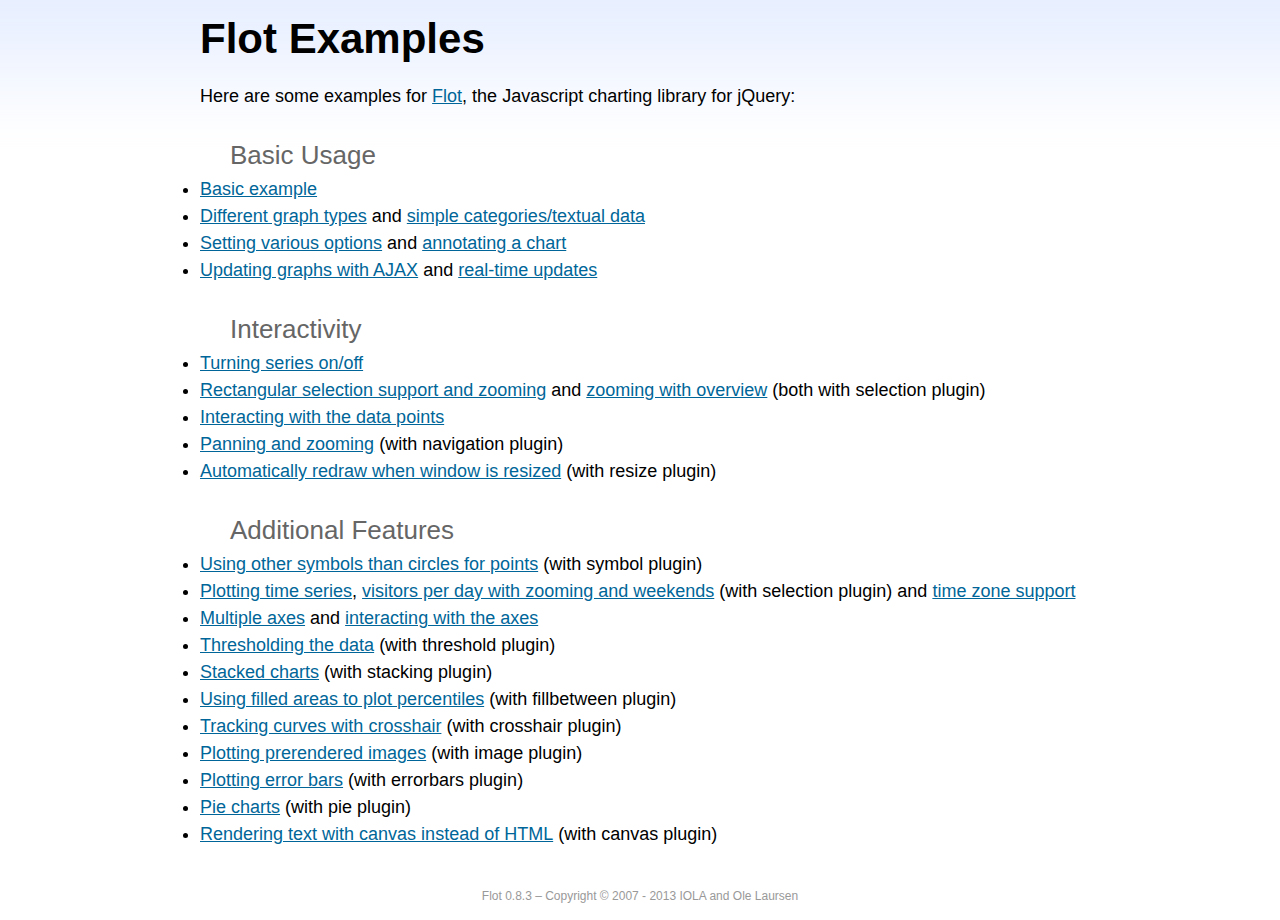
<file: Practicum2/bower_components/Flot/examples/index.html>
<!DOCTYPE html PUBLIC "-//W3C//DTD HTML 4.01//EN" "http://www.w3.org/TR/html4/strict.dtd">
<html>
<head>
	<meta http-equiv="Content-Type" content="text/html; charset=utf-8">
	<title>Flot Examples</title>
	<link href="examples.css" rel="stylesheet" type="text/css">
	<style>

	h3 {
		margin-top: 30px;
		margin-bottom: 5px;
	}

	</style>
	<script language="javascript" type="text/javascript" src="../jquery.js"></script>
	<script language="javascript" type="text/javascript" src="../jquery.flot.js"></script>
	<script type="text/javascript">

	$(function() {

		// Add the Flot version string to the footer

		$("#footer").prepend("Flot " + $.plot.version + " &ndash; ");
	});

	</script>
</head>
<body>

	<div id="header">
		<h2>Flot Examples</h2>
	</div>

	<div id="content">

		<p>Here are some examples for <a href="http://www.flotcharts.org">Flot</a>, the Javascript charting library for jQuery:</p>

		<h3>Basic Usage</h3>

		<ul>
			<li><a href="basic-usage/index.html">Basic example</a></li>
			<li><a href="series-types/index.html">Different graph types</a> and <a href="categories/index.html">simple categories/textual data</a></li>
			<li><a href="basic-options/index.html">Setting various options</a> and <a href="annotating/index.html">annotating a chart</a></li>
			<li><a href="ajax/index.html">Updating graphs with AJAX</a> and <a href="realtime/index.html">real-time updates</a></li>
		</ul>

		<h3>Interactivity</h3>

		<ul>
			<li><a href="series-toggle/index.html">Turning series on/off</a></li>
			<li><a href="selection/index.html">Rectangular selection support and zooming</a> and <a href="zooming/index.html">zooming with overview</a> (both with selection plugin)</li>
			<li><a href="interacting/index.html">Interacting with the data points</a></li>
			<li><a href="navigate/index.html">Panning and zooming</a> (with navigation plugin)</li>
			<li><a href="resize/index.html">Automatically redraw when window is resized</a> (with resize plugin)</li>
		</ul>

		<h3>Additional Features</h3>

		<ul>
			<li><a href="symbols/index.html">Using other symbols than circles for points</a> (with symbol plugin)</li>
			<li><a href="axes-time/index.html">Plotting time series</a>, <a href="visitors/index.html">visitors per day with zooming and weekends</a> (with selection plugin) and <a href="axes-time-zones/index.html">time zone support</a></li>
			<li><a href="axes-multiple/index.html">Multiple axes</a> and <a href="axes-interacting/index.html">interacting with the axes</a></li>
			<li><a href="threshold/index.html">Thresholding the data</a> (with threshold plugin)</li>
			<li><a href="stacking/index.html">Stacked charts</a> (with stacking plugin)</li>
			<li><a href="percentiles/index.html">Using filled areas to plot percentiles</a> (with fillbetween plugin)</li>
			<li><a href="tracking/index.html">Tracking curves with crosshair</a> (with crosshair plugin)</li>
			<li><a href="image/index.html">Plotting prerendered images</a> (with image plugin)</li>
			<li><a href="series-errorbars/index.html">Plotting error bars</a> (with errorbars plugin)</li>
			<li><a href="series-pie/index.html">Pie charts</a> (with pie plugin)</li>
			<li><a href="canvas/index.html">Rendering text with canvas instead of HTML</a> (with canvas plugin)</li>
		</ul>

	</div>

	<div id="footer">
		Copyright &copy; 2007 - 2013 IOLA and Ole Laursen
	</div>

</body>
</html>
</file>
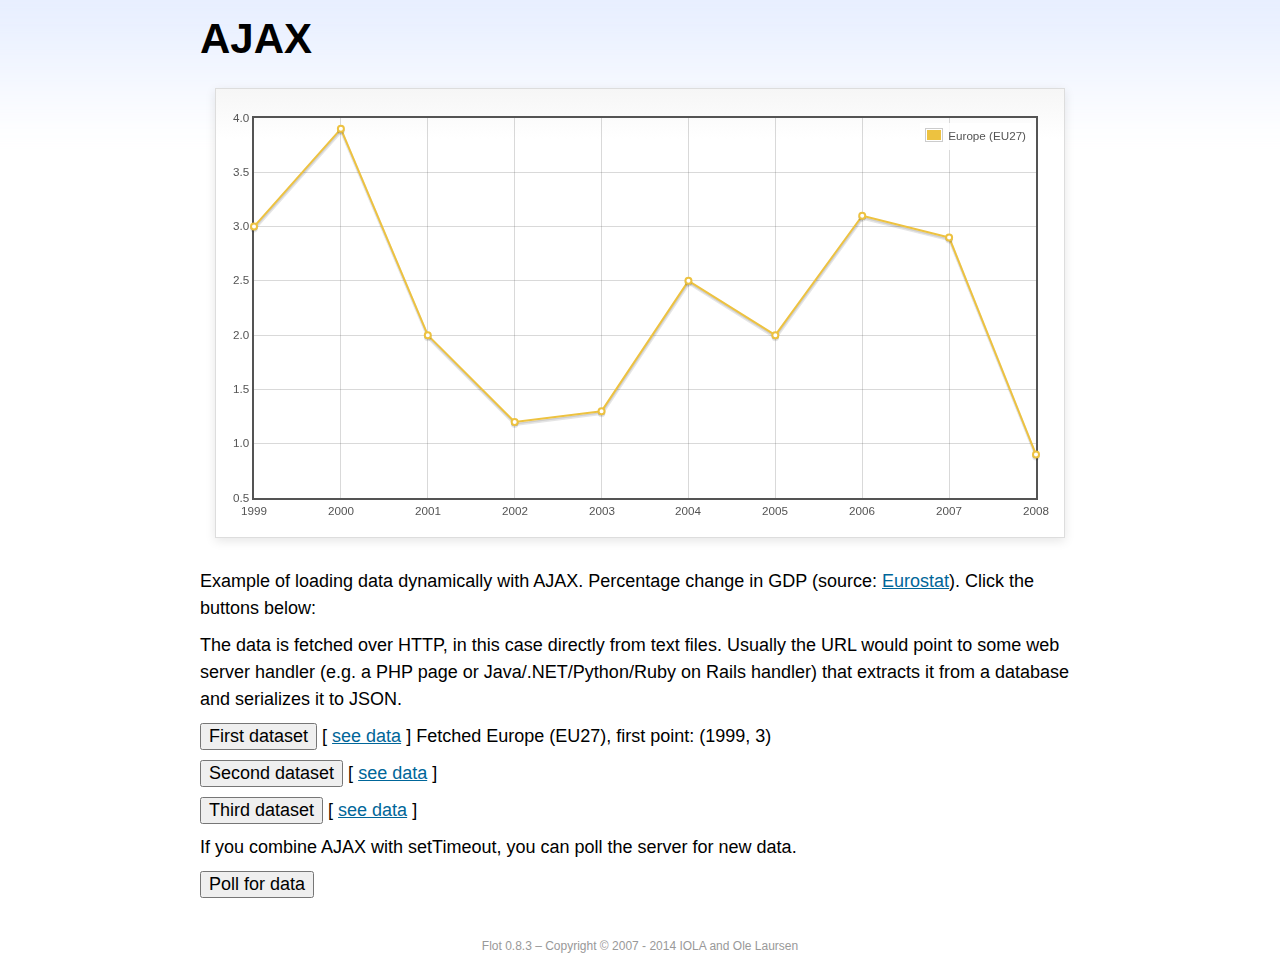
<file: Practicum2/bower_components/Flot/examples/ajax/index.html>
<!DOCTYPE html PUBLIC "-//W3C//DTD HTML 4.01//EN" "http://www.w3.org/TR/html4/strict.dtd">
<html>
<head>
	<meta http-equiv="Content-Type" content="text/html; charset=utf-8">
	<title>Flot Examples: AJAX</title>
	<link href="../examples.css" rel="stylesheet" type="text/css">
	<!--[if lte IE 8]><script language="javascript" type="text/javascript" src="../../excanvas.min.js"></script><![endif]-->
	<script language="javascript" type="text/javascript" src="../../jquery.js"></script>
	<script language="javascript" type="text/javascript" src="../../jquery.flot.js"></script>
	<script type="text/javascript">

	$(function() {

		var options = {
			lines: {
				show: true
			},
			points: {
				show: true
			},
			xaxis: {
				tickDecimals: 0,
				tickSize: 1
			}
		};

		var data = [];

		$.plot("#placeholder", data, options);

		// Fetch one series, adding to what we already have

		var alreadyFetched = {};

		$("button.fetchSeries").click(function () {

			var button = $(this);

			// Find the URL in the link right next to us, then fetch the data

			var dataurl = button.siblings("a").attr("href");

			function onDataReceived(series) {

				// Extract the first coordinate pair; jQuery has parsed it, so
				// the data is now just an ordinary JavaScript object

				var firstcoordinate = "(" + series.data[0][0] + ", " + series.data[0][1] + ")";
				button.siblings("span").text("Fetched " + series.label + ", first point: " + firstcoordinate);

				// Push the new data onto our existing data array

				if (!alreadyFetched[series.label]) {
					alreadyFetched[series.label] = true;
					data.push(series);
				}

				$.plot("#placeholder", data, options);
			}

			$.ajax({
				url: dataurl,
				type: "GET",
				dataType: "json",
				success: onDataReceived
			});
		});

		// Initiate a recurring data update

		$("button.dataUpdate").click(function () {

			data = [];
			alreadyFetched = {};

			$.plot("#placeholder", data, options);

			var iteration = 0;

			function fetchData() {

				++iteration;

				function onDataReceived(series) {

					// Load all the data in one pass; if we only got partial
					// data we could merge it with what we already have.

					data = [ series ];
					$.plot("#placeholder", data, options);
				}

				// Normally we call the same URL - a script connected to a
				// database - but in this case we only have static example
				// files, so we need to modify the URL.

				$.ajax({
					url: "data-eu-gdp-growth-" + iteration + ".json",
					type: "GET",
					dataType: "json",
					success: onDataReceived
				});

				if (iteration < 5) {
					setTimeout(fetchData, 1000);
				} else {
					data = [];
					alreadyFetched = {};
				}
			}

			setTimeout(fetchData, 1000);
		});

		// Load the first series by default, so we don't have an empty plot

		$("button.fetchSeries:first").click();

		// Add the Flot version string to the footer

		$("#footer").prepend("Flot " + $.plot.version + " &ndash; ");
	});

	</script>
</head>
<body>

	<div id="header">
		<h2>AJAX</h2>
	</div>

	<div id="content">

		<div class="demo-container">
			<div id="placeholder" class="demo-placeholder"></div>
		</div>

		<p>Example of loading data dynamically with AJAX. Percentage change in GDP (source: <a href="http://epp.eurostat.ec.europa.eu/tgm/table.do?tab=table&init=1&plugin=1&language=en&pcode=tsieb020">Eurostat</a>). Click the buttons below:</p>

		<p>The data is fetched over HTTP, in this case directly from text files. Usually the URL would point to some web server handler (e.g. a PHP page or Java/.NET/Python/Ruby on Rails handler) that extracts it from a database and serializes it to JSON.</p>

		<p>
			<button class="fetchSeries">First dataset</button>
			[ <a href="data-eu-gdp-growth.json">see data</a> ]
			<span></span>
		</p>

		<p>
			<button class="fetchSeries">Second dataset</button>
			[ <a href="data-japan-gdp-growth.json">see data</a> ]
			<span></span>
		</p>

		<p>
			<button class="fetchSeries">Third dataset</button>
			[ <a href="data-usa-gdp-growth.json">see data</a> ]
			<span></span>
		</p>

		<p>If you combine AJAX with setTimeout, you can poll the server for new data.</p>

		<p>
			<button class="dataUpdate">Poll for data</button>
		</p>

	</div>

	<div id="footer">
		Copyright &copy; 2007 - 2014 IOLA and Ole Laursen
	</div>

</body>
</html>
</file>
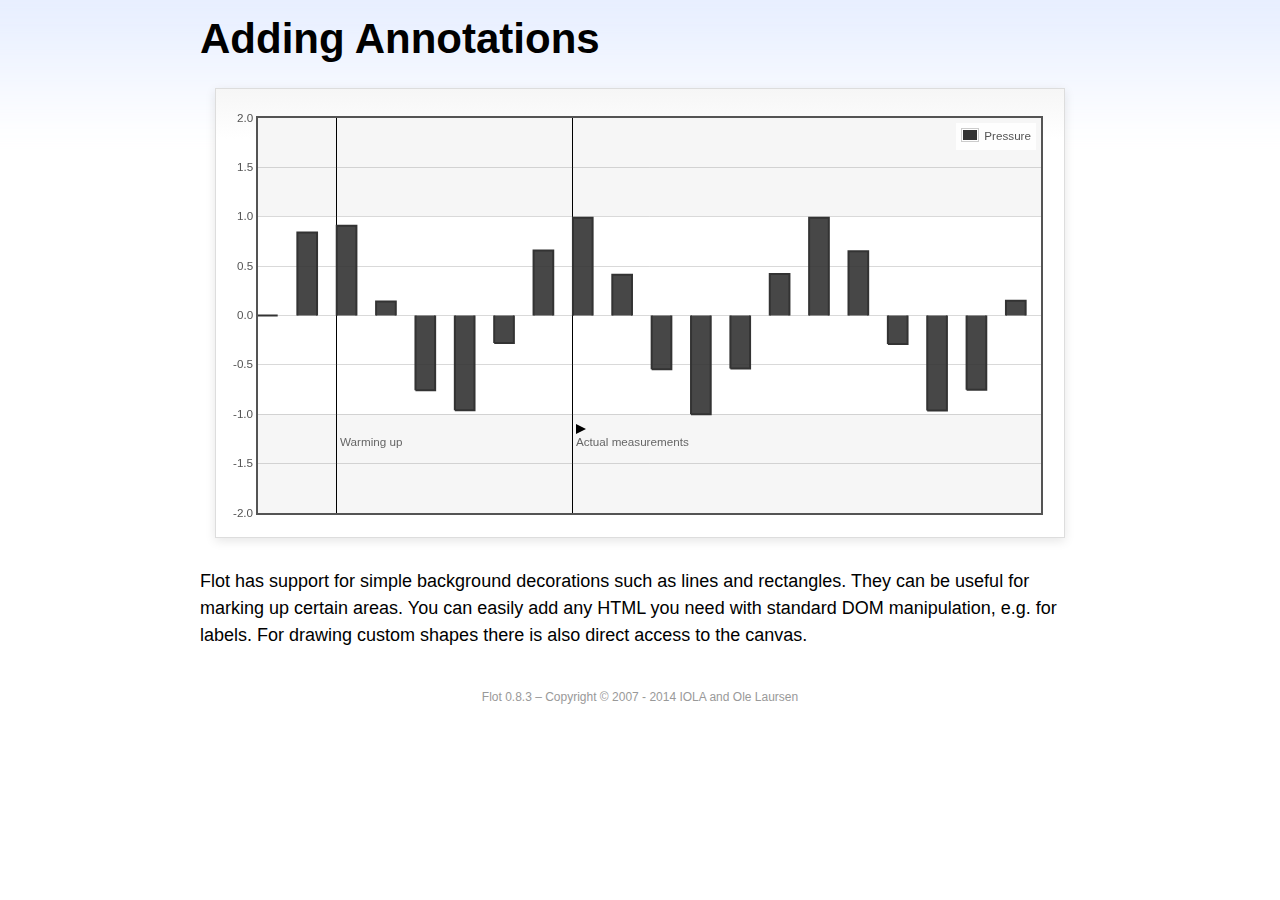
<file: Practicum2/bower_components/Flot/examples/annotating/index.html>
<!DOCTYPE html PUBLIC "-//W3C//DTD HTML 4.01//EN" "http://www.w3.org/TR/html4/strict.dtd">
<html>
<head>
	<meta http-equiv="Content-Type" content="text/html; charset=utf-8">
	<title>Flot Examples: Adding Annotations</title>
	<link href="../examples.css" rel="stylesheet" type="text/css">
	<!--[if lte IE 8]><script language="javascript" type="text/javascript" src="../../excanvas.min.js"></script><![endif]-->
	<script language="javascript" type="text/javascript" src="../../jquery.js"></script>
	<script language="javascript" type="text/javascript" src="../../jquery.flot.js"></script>
	<script type="text/javascript">

	$(function() {

		var d1 = [];
		for (var i = 0; i < 20; ++i) {
			d1.push([i, Math.sin(i)]);
		}

		var data = [{ data: d1, label: "Pressure", color: "#333" }];

		var markings = [
			{ color: "#f6f6f6", yaxis: { from: 1 } },
			{ color: "#f6f6f6", yaxis: { to: -1 } },
			{ color: "#000", lineWidth: 1, xaxis: { from: 2, to: 2 } },
			{ color: "#000", lineWidth: 1, xaxis: { from: 8, to: 8 } }
		];

		var placeholder = $("#placeholder");

		var plot = $.plot(placeholder, data, {
			bars: { show: true, barWidth: 0.5, fill: 0.9 },
			xaxis: { ticks: [], autoscaleMargin: 0.02 },
			yaxis: { min: -2, max: 2 },
			grid: { markings: markings }
		});

		var o = plot.pointOffset({ x: 2, y: -1.2});

		// Append it to the placeholder that Flot already uses for positioning

		placeholder.append("<div style='position:absolute;left:" + (o.left + 4) + "px;top:" + o.top + "px;color:#666;font-size:smaller'>Warming up</div>");

		o = plot.pointOffset({ x: 8, y: -1.2});
		placeholder.append("<div style='position:absolute;left:" + (o.left + 4) + "px;top:" + o.top + "px;color:#666;font-size:smaller'>Actual measurements</div>");

		// Draw a little arrow on top of the last label to demonstrate canvas
		// drawing

		var ctx = plot.getCanvas().getContext("2d");
		ctx.beginPath();
		o.left += 4;
		ctx.moveTo(o.left, o.top);
		ctx.lineTo(o.left, o.top - 10);
		ctx.lineTo(o.left + 10, o.top - 5);
		ctx.lineTo(o.left, o.top);
		ctx.fillStyle = "#000";
		ctx.fill();

		// Add the Flot version string to the footer

		$("#footer").prepend("Flot " + $.plot.version + " &ndash; ");
	});

	</script>
</head>
<body>

	<div id="header">
		<h2>Adding Annotations</h2>
	</div>

	<div id="content">

		<div class="demo-container">
			<div id="placeholder" class="demo-placeholder"></div>
		</div>

		<p>Flot has support for simple background decorations such as lines and rectangles. They can be useful for marking up certain areas. You can easily add any HTML you need with standard DOM manipulation, e.g. for labels. For drawing custom shapes there is also direct access to the canvas.</p>

	</div>

	<div id="footer">
		Copyright &copy; 2007 - 2014 IOLA and Ole Laursen
	</div>

</body>
</html>
</file>
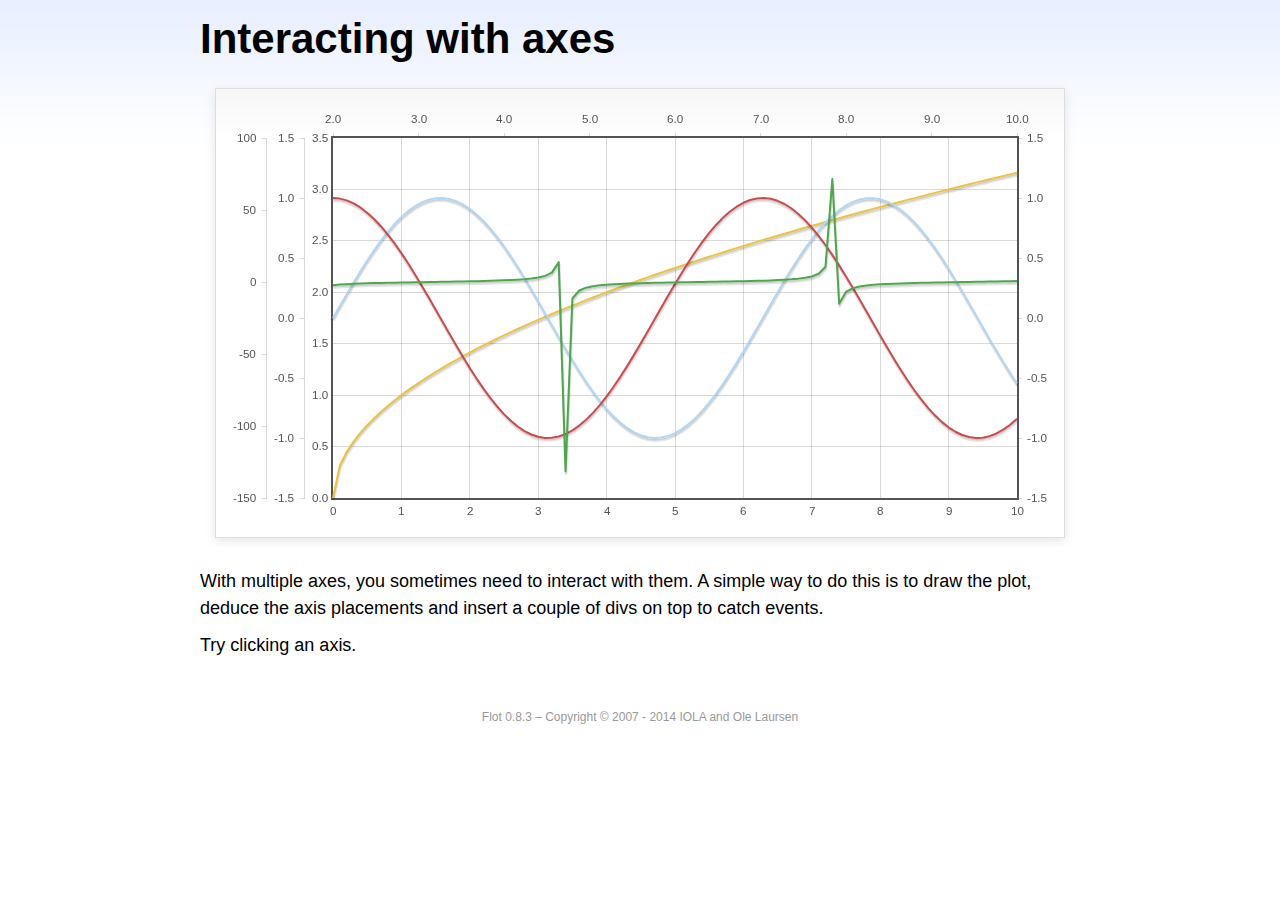
<file: Practicum2/bower_components/Flot/examples/axes-interacting/index.html>
<!DOCTYPE html PUBLIC "-//W3C//DTD HTML 4.01//EN" "http://www.w3.org/TR/html4/strict.dtd">
<html>
<head>
	<meta http-equiv="Content-Type" content="text/html; charset=utf-8">
	<title>Flot Examples: Interacting with axes</title>
	<link href="../examples.css" rel="stylesheet" type="text/css">
	<!--[if lte IE 8]><script language="javascript" type="text/javascript" src="../../excanvas.min.js"></script><![endif]-->
	<script language="javascript" type="text/javascript" src="../../jquery.js"></script>
	<script language="javascript" type="text/javascript" src="../../jquery.flot.js"></script>
	<script type="text/javascript">

	$(function() {

		function generate(start, end, fn) {
			var res = [];
			for (var i = 0; i <= 100; ++i) {
				var x = start + i / 100 * (end - start);
				res.push([x, fn(x)]);
			}
			return res;
		}

		var data = [
			{ data: generate(0, 10, function (x) { return Math.sqrt(x);}), xaxis: 1, yaxis:1 },
			{ data: generate(0, 10, function (x) { return Math.sin(x);}), xaxis: 1, yaxis:2 },
			{ data: generate(0, 10, function (x) { return Math.cos(x);}), xaxis: 1, yaxis:3 },
			{ data: generate(2, 10, function (x) { return Math.tan(x);}), xaxis: 2, yaxis: 4 }
		];

		var plot = $.plot("#placeholder", data, {
			xaxes: [
				{ position: 'bottom' },
				{ position: 'top'}
			],
			yaxes: [
				{ position: 'left' },
				{ position: 'left' },
				{ position: 'right' },
				{ position: 'left' }
			]
		});

		// Create a div for each axis

		$.each(plot.getAxes(), function (i, axis) {
			if (!axis.show)
				return;

			var box = axis.box;

			$("<div class='axisTarget' style='position:absolute; left:" + box.left + "px; top:" + box.top + "px; width:" + box.width +  "px; height:" + box.height + "px'></div>")
				.data("axis.direction", axis.direction)
				.data("axis.n", axis.n)
				.css({ backgroundColor: "#f00", opacity: 0, cursor: "pointer" })
				.appendTo(plot.getPlaceholder())
				.hover(
					function () { $(this).css({ opacity: 0.10 }) },
					function () { $(this).css({ opacity: 0 }) }
				)
				.click(function () {
					$("#click").text("You clicked the " + axis.direction + axis.n + "axis!")
				});
		});

		// Add the Flot version string to the footer

		$("#footer").prepend("Flot " + $.plot.version + " &ndash; ");
	});

	</script>
</head>
<body>

	<div id="header">
		<h2>Interacting with axes</h2>
	</div>

	<div id="content">

		<div class="demo-container">
			<div id="placeholder" class="demo-placeholder"></div>
		</div>

		<p>With multiple axes, you sometimes need to interact with them. A simple way to do this is to draw the plot, deduce the axis placements and insert a couple of divs on top to catch events.</p>

		<p>Try clicking an axis.</p>

		<p id="click"></p>

	</div>

	<div id="footer">
		Copyright &copy; 2007 - 2014 IOLA and Ole Laursen
	</div>

</body>
</html>
</file>
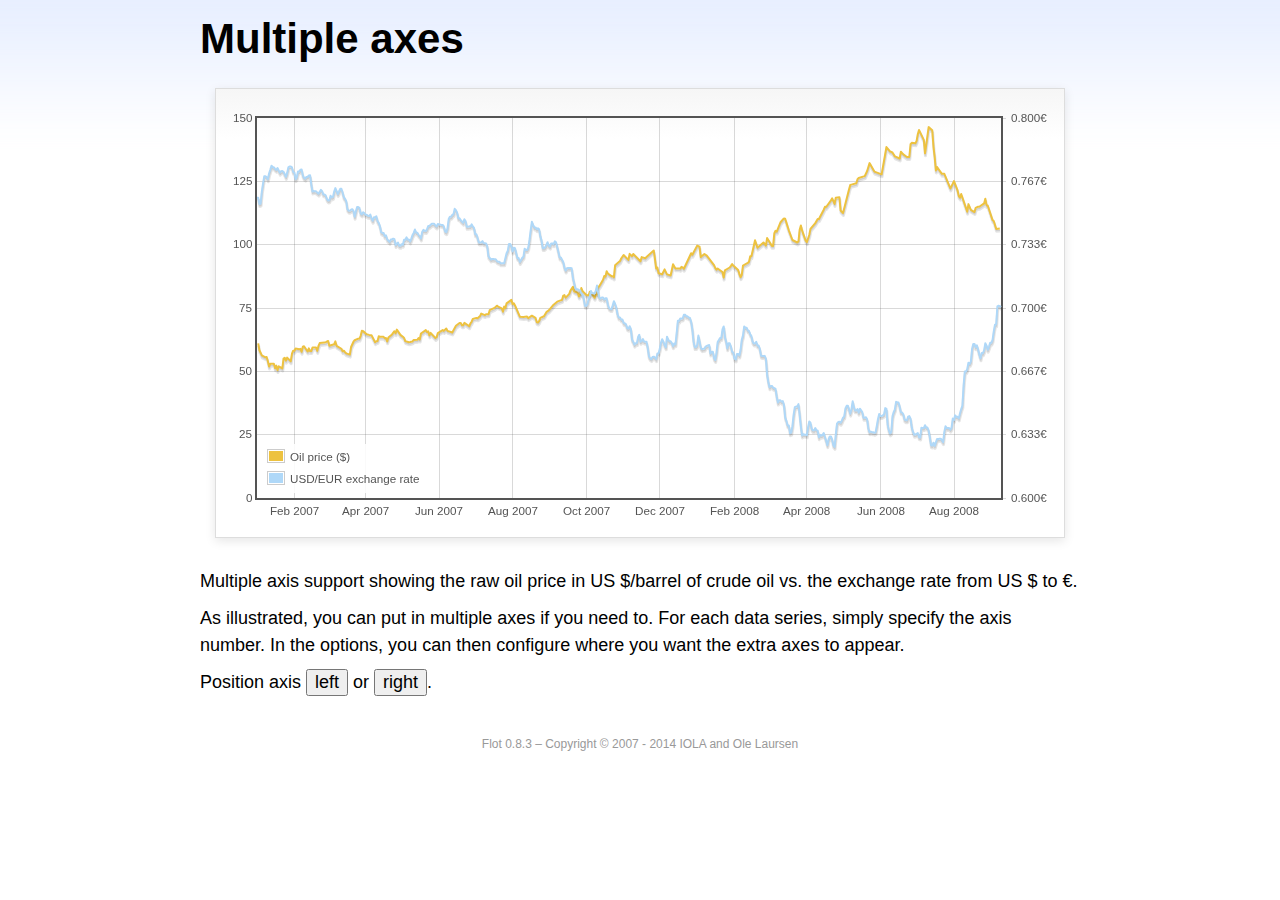
<file: Practicum2/bower_components/Flot/examples/axes-multiple/index.html>
<!DOCTYPE html PUBLIC "-//W3C//DTD HTML 4.01//EN" "http://www.w3.org/TR/html4/strict.dtd">
<html>
<head>
	<meta http-equiv="Content-Type" content="text/html; charset=utf-8">
	<title>Flot Examples: Multiple Axes</title>
	<link href="../examples.css" rel="stylesheet" type="text/css">
	<!--[if lte IE 8]><script language="javascript" type="text/javascript" src="../../excanvas.min.js"></script><![endif]-->
	<script language="javascript" type="text/javascript" src="../../jquery.js"></script>
	<script language="javascript" type="text/javascript" src="../../jquery.flot.js"></script>
	<script language="javascript" type="text/javascript" src="../../jquery.flot.time.js"></script>
	<script type="text/javascript">

	$(function() {

		var oilprices = [[1167692400000,61.05], [1167778800000,58.32], [1167865200000,57.35], [1167951600000,56.31], [1168210800000,55.55], [1168297200000,55.64], [1168383600000,54.02], [1168470000000,51.88], [1168556400000,52.99], [1168815600000,52.99], [1168902000000,51.21], [1168988400000,52.24], [1169074800000,50.48], [1169161200000,51.99], [1169420400000,51.13], [1169506800000,55.04], [1169593200000,55.37], [1169679600000,54.23], [1169766000000,55.42], [1170025200000,54.01], [1170111600000,56.97], [1170198000000,58.14], [1170284400000,58.14], [1170370800000,59.02], [1170630000000,58.74], [1170716400000,58.88], [1170802800000,57.71], [1170889200000,59.71], [1170975600000,59.89], [1171234800000,57.81], [1171321200000,59.06], [1171407600000,58.00], [1171494000000,57.99], [1171580400000,59.39], [1171839600000,59.39], [1171926000000,58.07], [1172012400000,60.07], [1172098800000,61.14], [1172444400000,61.39], [1172530800000,61.46], [1172617200000,61.79], [1172703600000,62.00], [1172790000000,60.07], [1173135600000,60.69], [1173222000000,61.82], [1173308400000,60.05], [1173654000000,58.91], [1173740400000,57.93], [1173826800000,58.16], [1173913200000,57.55], [1173999600000,57.11], [1174258800000,56.59], [1174345200000,59.61], [1174518000000,61.69], [1174604400000,62.28], [1174860000000,62.91], [1174946400000,62.93], [1175032800000,64.03], [1175119200000,66.03], [1175205600000,65.87], [1175464800000,64.64], [1175637600000,64.38], [1175724000000,64.28], [1175810400000,64.28], [1176069600000,61.51], [1176156000000,61.89], [1176242400000,62.01], [1176328800000,63.85], [1176415200000,63.63], [1176674400000,63.61], [1176760800000,63.10], [1176847200000,63.13], [1176933600000,61.83], [1177020000000,63.38], [1177279200000,64.58], [1177452000000,65.84], [1177538400000,65.06], [1177624800000,66.46], [1177884000000,64.40], [1178056800000,63.68], [1178143200000,63.19], [1178229600000,61.93], [1178488800000,61.47], [1178575200000,61.55], [1178748000000,61.81], [1178834400000,62.37], [1179093600000,62.46], [1179180000000,63.17], [1179266400000,62.55], [1179352800000,64.94], [1179698400000,66.27], [1179784800000,65.50], [1179871200000,65.77], [1179957600000,64.18], [1180044000000,65.20], [1180389600000,63.15], [1180476000000,63.49], [1180562400000,65.08], [1180908000000,66.30], [1180994400000,65.96], [1181167200000,66.93], [1181253600000,65.98], [1181599200000,65.35], [1181685600000,66.26], [1181858400000,68.00], [1182117600000,69.09], [1182204000000,69.10], [1182290400000,68.19], [1182376800000,68.19], [1182463200000,69.14], [1182722400000,68.19], [1182808800000,67.77], [1182895200000,68.97], [1182981600000,69.57], [1183068000000,70.68], [1183327200000,71.09], [1183413600000,70.92], [1183586400000,71.81], [1183672800000,72.81], [1183932000000,72.19], [1184018400000,72.56], [1184191200000,72.50], [1184277600000,74.15], [1184623200000,75.05], [1184796000000,75.92], [1184882400000,75.57], [1185141600000,74.89], [1185228000000,73.56], [1185314400000,75.57], [1185400800000,74.95], [1185487200000,76.83], [1185832800000,78.21], [1185919200000,76.53], [1186005600000,76.86], [1186092000000,76.00], [1186437600000,71.59], [1186696800000,71.47], [1186956000000,71.62], [1187042400000,71.00], [1187301600000,71.98], [1187560800000,71.12], [1187647200000,69.47], [1187733600000,69.26], [1187820000000,69.83], [1187906400000,71.09], [1188165600000,71.73], [1188338400000,73.36], [1188511200000,74.04], [1188856800000,76.30], [1189116000000,77.49], [1189461600000,78.23], [1189548000000,79.91], [1189634400000,80.09], [1189720800000,79.10], [1189980000000,80.57], [1190066400000,81.93], [1190239200000,83.32], [1190325600000,81.62], [1190584800000,80.95], [1190671200000,79.53], [1190757600000,80.30], [1190844000000,82.88], [1190930400000,81.66], [1191189600000,80.24], [1191276000000,80.05], [1191362400000,79.94], [1191448800000,81.44], [1191535200000,81.22], [1191794400000,79.02], [1191880800000,80.26], [1191967200000,80.30], [1192053600000,83.08], [1192140000000,83.69], [1192399200000,86.13], [1192485600000,87.61], [1192572000000,87.40], [1192658400000,89.47], [1192744800000,88.60], [1193004000000,87.56], [1193090400000,87.56], [1193176800000,87.10], [1193263200000,91.86], [1193612400000,93.53], [1193698800000,94.53], [1193871600000,95.93], [1194217200000,93.98], [1194303600000,96.37], [1194476400000,95.46], [1194562800000,96.32], [1195081200000,93.43], [1195167600000,95.10], [1195426800000,94.64], [1195513200000,95.10], [1196031600000,97.70], [1196118000000,94.42], [1196204400000,90.62], [1196290800000,91.01], [1196377200000,88.71], [1196636400000,88.32], [1196809200000,90.23], [1196982000000,88.28], [1197241200000,87.86], [1197327600000,90.02], [1197414000000,92.25], [1197586800000,90.63], [1197846000000,90.63], [1197932400000,90.49], [1198018800000,91.24], [1198105200000,91.06], [1198191600000,90.49], [1198710000000,96.62], [1198796400000,96.00], [1199142000000,99.62], [1199314800000,99.18], [1199401200000,95.09], [1199660400000,96.33], [1199833200000,95.67], [1200351600000,91.90], [1200438000000,90.84], [1200524400000,90.13], [1200610800000,90.57], [1200956400000,89.21], [1201042800000,86.99], [1201129200000,89.85], [1201474800000,90.99], [1201561200000,91.64], [1201647600000,92.33], [1201734000000,91.75], [1202079600000,90.02], [1202166000000,88.41], [1202252400000,87.14], [1202338800000,88.11], [1202425200000,91.77], [1202770800000,92.78], [1202857200000,93.27], [1202943600000,95.46], [1203030000000,95.46], [1203289200000,101.74], [1203462000000,98.81], [1203894000000,100.88], [1204066800000,99.64], [1204153200000,102.59], [1204239600000,101.84], [1204498800000,99.52], [1204585200000,99.52], [1204671600000,104.52], [1204758000000,105.47], [1204844400000,105.15], [1205103600000,108.75], [1205276400000,109.92], [1205362800000,110.33], [1205449200000,110.21], [1205708400000,105.68], [1205967600000,101.84], [1206313200000,100.86], [1206399600000,101.22], [1206486000000,105.90], [1206572400000,107.58], [1206658800000,105.62], [1206914400000,101.58], [1207000800000,100.98], [1207173600000,103.83], [1207260000000,106.23], [1207605600000,108.50], [1207778400000,110.11], [1207864800000,110.14], [1208210400000,113.79], [1208296800000,114.93], [1208383200000,114.86], [1208728800000,117.48], [1208815200000,118.30], [1208988000000,116.06], [1209074400000,118.52], [1209333600000,118.75], [1209420000000,113.46], [1209592800000,112.52], [1210024800000,121.84], [1210111200000,123.53], [1210197600000,123.69], [1210543200000,124.23], [1210629600000,125.80], [1210716000000,126.29], [1211148000000,127.05], [1211320800000,129.07], [1211493600000,132.19], [1211839200000,128.85], [1212357600000,127.76], [1212703200000,138.54], [1212962400000,136.80], [1213135200000,136.38], [1213308000000,134.86], [1213653600000,134.01], [1213740000000,136.68], [1213912800000,135.65], [1214172000000,134.62], [1214258400000,134.62], [1214344800000,134.62], [1214431200000,139.64], [1214517600000,140.21], [1214776800000,140.00], [1214863200000,140.97], [1214949600000,143.57], [1215036000000,145.29], [1215381600000,141.37], [1215468000000,136.04], [1215727200000,146.40], [1215986400000,145.18], [1216072800000,138.74], [1216159200000,134.60], [1216245600000,129.29], [1216332000000,130.65], [1216677600000,127.95], [1216850400000,127.95], [1217282400000,122.19], [1217455200000,124.08], [1217541600000,125.10], [1217800800000,121.41], [1217887200000,119.17], [1217973600000,118.58], [1218060000000,120.02], [1218405600000,114.45], [1218492000000,113.01], [1218578400000,116.00], [1218751200000,113.77], [1219010400000,112.87], [1219096800000,114.53], [1219269600000,114.98], [1219356000000,114.98], [1219701600000,116.27], [1219788000000,118.15], [1219874400000,115.59], [1219960800000,115.46], [1220306400000,109.71], [1220392800000,109.35], [1220565600000,106.23], [1220824800000,106.34]];

		var exchangerates = [[1167606000000,0.7580], [1167692400000,0.7580], [1167778800000,0.75470], [1167865200000,0.75490], [1167951600000,0.76130], [1168038000000,0.76550], [1168124400000,0.76930], [1168210800000,0.76940], [1168297200000,0.76880], [1168383600000,0.76780], [1168470000000,0.77080], [1168556400000,0.77270], [1168642800000,0.77490], [1168729200000,0.77410], [1168815600000,0.77410], [1168902000000,0.77320], [1168988400000,0.77270], [1169074800000,0.77370], [1169161200000,0.77240], [1169247600000,0.77120], [1169334000000,0.7720], [1169420400000,0.77210], [1169506800000,0.77170], [1169593200000,0.77040], [1169679600000,0.7690], [1169766000000,0.77110], [1169852400000,0.7740], [1169938800000,0.77450], [1170025200000,0.77450], [1170111600000,0.7740], [1170198000000,0.77160], [1170284400000,0.77130], [1170370800000,0.76780], [1170457200000,0.76880], [1170543600000,0.77180], [1170630000000,0.77180], [1170716400000,0.77280], [1170802800000,0.77290], [1170889200000,0.76980], [1170975600000,0.76850], [1171062000000,0.76810], [1171148400000,0.7690], [1171234800000,0.7690], [1171321200000,0.76980], [1171407600000,0.76990], [1171494000000,0.76510], [1171580400000,0.76130], [1171666800000,0.76160], [1171753200000,0.76140], [1171839600000,0.76140], [1171926000000,0.76070], [1172012400000,0.76020], [1172098800000,0.76110], [1172185200000,0.76220], [1172271600000,0.76150], [1172358000000,0.75980], [1172444400000,0.75980], [1172530800000,0.75920], [1172617200000,0.75730], [1172703600000,0.75660], [1172790000000,0.75670], [1172876400000,0.75910], [1172962800000,0.75820], [1173049200000,0.75850], [1173135600000,0.76130], [1173222000000,0.76310], [1173308400000,0.76150], [1173394800000,0.760], [1173481200000,0.76130], [1173567600000,0.76270], [1173654000000,0.76270], [1173740400000,0.76080], [1173826800000,0.75830], [1173913200000,0.75750], [1173999600000,0.75620], [1174086000000,0.7520], [1174172400000,0.75120], [1174258800000,0.75120], [1174345200000,0.75170], [1174431600000,0.7520], [1174518000000,0.75110], [1174604400000,0.7480], [1174690800000,0.75090], [1174777200000,0.75310], [1174860000000,0.75310], [1174946400000,0.75270], [1175032800000,0.74980], [1175119200000,0.74930], [1175205600000,0.75040], [1175292000000,0.750], [1175378400000,0.74910], [1175464800000,0.74910], [1175551200000,0.74850], [1175637600000,0.74840], [1175724000000,0.74920], [1175810400000,0.74710], [1175896800000,0.74590], [1175983200000,0.74770], [1176069600000,0.74770], [1176156000000,0.74830], [1176242400000,0.74580], [1176328800000,0.74480], [1176415200000,0.7430], [1176501600000,0.73990], [1176588000000,0.73950], [1176674400000,0.73950], [1176760800000,0.73780], [1176847200000,0.73820], [1176933600000,0.73620], [1177020000000,0.73550], [1177106400000,0.73480], [1177192800000,0.73610], [1177279200000,0.73610], [1177365600000,0.73650], [1177452000000,0.73620], [1177538400000,0.73310], [1177624800000,0.73390], [1177711200000,0.73440], [1177797600000,0.73270], [1177884000000,0.73270], [1177970400000,0.73360], [1178056800000,0.73330], [1178143200000,0.73590], [1178229600000,0.73590], [1178316000000,0.73720], [1178402400000,0.7360], [1178488800000,0.7360], [1178575200000,0.7350], [1178661600000,0.73650], [1178748000000,0.73840], [1178834400000,0.73950], [1178920800000,0.74130], [1179007200000,0.73970], [1179093600000,0.73960], [1179180000000,0.73850], [1179266400000,0.73780], [1179352800000,0.73660], [1179439200000,0.740], [1179525600000,0.74110], [1179612000000,0.74060], [1179698400000,0.74050], [1179784800000,0.74140], [1179871200000,0.74310], [1179957600000,0.74310], [1180044000000,0.74380], [1180130400000,0.74430], [1180216800000,0.74430], [1180303200000,0.74430], [1180389600000,0.74340], [1180476000000,0.74290], [1180562400000,0.74420], [1180648800000,0.7440], [1180735200000,0.74390], [1180821600000,0.74370], [1180908000000,0.74370], [1180994400000,0.74290], [1181080800000,0.74030], [1181167200000,0.73990], [1181253600000,0.74180], [1181340000000,0.74680], [1181426400000,0.7480], [1181512800000,0.7480], [1181599200000,0.7490], [1181685600000,0.74940], [1181772000000,0.75220], [1181858400000,0.75150], [1181944800000,0.75020], [1182031200000,0.74720], [1182117600000,0.74720], [1182204000000,0.74620], [1182290400000,0.74550], [1182376800000,0.74490], [1182463200000,0.74670], [1182549600000,0.74580], [1182636000000,0.74270], [1182722400000,0.74270], [1182808800000,0.7430], [1182895200000,0.74290], [1182981600000,0.7440], [1183068000000,0.7430], [1183154400000,0.74220], [1183240800000,0.73880], [1183327200000,0.73880], [1183413600000,0.73690], [1183500000000,0.73450], [1183586400000,0.73450], [1183672800000,0.73450], [1183759200000,0.73520], [1183845600000,0.73410], [1183932000000,0.73410], [1184018400000,0.7340], [1184104800000,0.73240], [1184191200000,0.72720], [1184277600000,0.72640], [1184364000000,0.72550], [1184450400000,0.72580], [1184536800000,0.72580], [1184623200000,0.72560], [1184709600000,0.72570], [1184796000000,0.72470], [1184882400000,0.72430], [1184968800000,0.72440], [1185055200000,0.72350], [1185141600000,0.72350], [1185228000000,0.72350], [1185314400000,0.72350], [1185400800000,0.72620], [1185487200000,0.72880], [1185573600000,0.73010], [1185660000000,0.73370], [1185746400000,0.73370], [1185832800000,0.73240], [1185919200000,0.72970], [1186005600000,0.73170], [1186092000000,0.73150], [1186178400000,0.72880], [1186264800000,0.72630], [1186351200000,0.72630], [1186437600000,0.72420], [1186524000000,0.72530], [1186610400000,0.72640], [1186696800000,0.7270], [1186783200000,0.73120], [1186869600000,0.73050], [1186956000000,0.73050], [1187042400000,0.73180], [1187128800000,0.73580], [1187215200000,0.74090], [1187301600000,0.74540], [1187388000000,0.74370], [1187474400000,0.74240], [1187560800000,0.74240], [1187647200000,0.74150], [1187733600000,0.74190], [1187820000000,0.74140], [1187906400000,0.73770], [1187992800000,0.73550], [1188079200000,0.73150], [1188165600000,0.73150], [1188252000000,0.7320], [1188338400000,0.73320], [1188424800000,0.73460], [1188511200000,0.73280], [1188597600000,0.73230], [1188684000000,0.7340], [1188770400000,0.7340], [1188856800000,0.73360], [1188943200000,0.73510], [1189029600000,0.73460], [1189116000000,0.73210], [1189202400000,0.72940], [1189288800000,0.72660], [1189375200000,0.72660], [1189461600000,0.72540], [1189548000000,0.72420], [1189634400000,0.72130], [1189720800000,0.71970], [1189807200000,0.72090], [1189893600000,0.7210], [1189980000000,0.7210], [1190066400000,0.7210], [1190152800000,0.72090], [1190239200000,0.71590], [1190325600000,0.71330], [1190412000000,0.71050], [1190498400000,0.70990], [1190584800000,0.70990], [1190671200000,0.70930], [1190757600000,0.70930], [1190844000000,0.70760], [1190930400000,0.7070], [1191016800000,0.70490], [1191103200000,0.70120], [1191189600000,0.70110], [1191276000000,0.70190], [1191362400000,0.70460], [1191448800000,0.70630], [1191535200000,0.70890], [1191621600000,0.70770], [1191708000000,0.70770], [1191794400000,0.70770], [1191880800000,0.70910], [1191967200000,0.71180], [1192053600000,0.70790], [1192140000000,0.70530], [1192226400000,0.7050], [1192312800000,0.70550], [1192399200000,0.70550], [1192485600000,0.70450], [1192572000000,0.70510], [1192658400000,0.70510], [1192744800000,0.70170], [1192831200000,0.70], [1192917600000,0.69950], [1193004000000,0.69940], [1193090400000,0.70140], [1193176800000,0.70360], [1193263200000,0.70210], [1193349600000,0.70020], [1193436000000,0.69670], [1193522400000,0.6950], [1193612400000,0.6950], [1193698800000,0.69390], [1193785200000,0.6940], [1193871600000,0.69220], [1193958000000,0.69190], [1194044400000,0.69140], [1194130800000,0.68940], [1194217200000,0.68910], [1194303600000,0.69040], [1194390000000,0.6890], [1194476400000,0.68340], [1194562800000,0.68230], [1194649200000,0.68070], [1194735600000,0.68150], [1194822000000,0.68150], [1194908400000,0.68470], [1194994800000,0.68590], [1195081200000,0.68220], [1195167600000,0.68270], [1195254000000,0.68370], [1195340400000,0.68230], [1195426800000,0.68220], [1195513200000,0.68220], [1195599600000,0.67920], [1195686000000,0.67460], [1195772400000,0.67350], [1195858800000,0.67310], [1195945200000,0.67420], [1196031600000,0.67440], [1196118000000,0.67390], [1196204400000,0.67310], [1196290800000,0.67610], [1196377200000,0.67610], [1196463600000,0.67850], [1196550000000,0.68180], [1196636400000,0.68360], [1196722800000,0.68230], [1196809200000,0.68050], [1196895600000,0.67930], [1196982000000,0.68490], [1197068400000,0.68330], [1197154800000,0.68250], [1197241200000,0.68250], [1197327600000,0.68160], [1197414000000,0.67990], [1197500400000,0.68130], [1197586800000,0.68090], [1197673200000,0.68680], [1197759600000,0.69330], [1197846000000,0.69330], [1197932400000,0.69450], [1198018800000,0.69440], [1198105200000,0.69460], [1198191600000,0.69640], [1198278000000,0.69650], [1198364400000,0.69560], [1198450800000,0.69560], [1198537200000,0.6950], [1198623600000,0.69480], [1198710000000,0.69280], [1198796400000,0.68870], [1198882800000,0.68240], [1198969200000,0.67940], [1199055600000,0.67940], [1199142000000,0.68030], [1199228400000,0.68550], [1199314800000,0.68240], [1199401200000,0.67910], [1199487600000,0.67830], [1199574000000,0.67850], [1199660400000,0.67850], [1199746800000,0.67970], [1199833200000,0.680], [1199919600000,0.68030], [1200006000000,0.68050], [1200092400000,0.6760], [1200178800000,0.6770], [1200265200000,0.6770], [1200351600000,0.67360], [1200438000000,0.67260], [1200524400000,0.67640], [1200610800000,0.68210], [1200697200000,0.68310], [1200783600000,0.68420], [1200870000000,0.68420], [1200956400000,0.68870], [1201042800000,0.69030], [1201129200000,0.68480], [1201215600000,0.68240], [1201302000000,0.67880], [1201388400000,0.68140], [1201474800000,0.68140], [1201561200000,0.67970], [1201647600000,0.67690], [1201734000000,0.67650], [1201820400000,0.67330], [1201906800000,0.67290], [1201993200000,0.67580], [1202079600000,0.67580], [1202166000000,0.6750], [1202252400000,0.6780], [1202338800000,0.68330], [1202425200000,0.68560], [1202511600000,0.69030], [1202598000000,0.68960], [1202684400000,0.68960], [1202770800000,0.68820], [1202857200000,0.68790], [1202943600000,0.68620], [1203030000000,0.68520], [1203116400000,0.68230], [1203202800000,0.68130], [1203289200000,0.68130], [1203375600000,0.68220], [1203462000000,0.68020], [1203548400000,0.68020], [1203634800000,0.67840], [1203721200000,0.67480], [1203807600000,0.67470], [1203894000000,0.67470], [1203980400000,0.67480], [1204066800000,0.67330], [1204153200000,0.6650], [1204239600000,0.66110], [1204326000000,0.65830], [1204412400000,0.6590], [1204498800000,0.6590], [1204585200000,0.65810], [1204671600000,0.65780], [1204758000000,0.65740], [1204844400000,0.65320], [1204930800000,0.65020], [1205017200000,0.65140], [1205103600000,0.65140], [1205190000000,0.65070], [1205276400000,0.6510], [1205362800000,0.64890], [1205449200000,0.64240], [1205535600000,0.64060], [1205622000000,0.63820], [1205708400000,0.63820], [1205794800000,0.63410], [1205881200000,0.63440], [1205967600000,0.63780], [1206054000000,0.64390], [1206140400000,0.64780], [1206226800000,0.64810], [1206313200000,0.64810], [1206399600000,0.64940], [1206486000000,0.64380], [1206572400000,0.63770], [1206658800000,0.63290], [1206745200000,0.63360], [1206831600000,0.63330], [1206914400000,0.63330], [1207000800000,0.6330], [1207087200000,0.63710], [1207173600000,0.64030], [1207260000000,0.63960], [1207346400000,0.63640], [1207432800000,0.63560], [1207519200000,0.63560], [1207605600000,0.63680], [1207692000000,0.63570], [1207778400000,0.63540], [1207864800000,0.6320], [1207951200000,0.63320], [1208037600000,0.63280], [1208124000000,0.63310], [1208210400000,0.63420], [1208296800000,0.63210], [1208383200000,0.63020], [1208469600000,0.62780], [1208556000000,0.63080], [1208642400000,0.63240], [1208728800000,0.63240], [1208815200000,0.63070], [1208901600000,0.62770], [1208988000000,0.62690], [1209074400000,0.63350], [1209160800000,0.63920], [1209247200000,0.640], [1209333600000,0.64010], [1209420000000,0.63960], [1209506400000,0.64070], [1209592800000,0.64230], [1209679200000,0.64290], [1209765600000,0.64720], [1209852000000,0.64850], [1209938400000,0.64860], [1210024800000,0.64670], [1210111200000,0.64440], [1210197600000,0.64670], [1210284000000,0.65090], [1210370400000,0.64780], [1210456800000,0.64610], [1210543200000,0.64610], [1210629600000,0.64680], [1210716000000,0.64490], [1210802400000,0.6470], [1210888800000,0.64610], [1210975200000,0.64520], [1211061600000,0.64220], [1211148000000,0.64220], [1211234400000,0.64250], [1211320800000,0.64140], [1211407200000,0.63660], [1211493600000,0.63460], [1211580000000,0.6350], [1211666400000,0.63460], [1211752800000,0.63460], [1211839200000,0.63430], [1211925600000,0.63460], [1212012000000,0.63790], [1212098400000,0.64160], [1212184800000,0.64420], [1212271200000,0.64310], [1212357600000,0.64310], [1212444000000,0.64350], [1212530400000,0.6440], [1212616800000,0.64730], [1212703200000,0.64690], [1212789600000,0.63860], [1212876000000,0.63560], [1212962400000,0.6340], [1213048800000,0.63460], [1213135200000,0.6430], [1213221600000,0.64520], [1213308000000,0.64670], [1213394400000,0.65060], [1213480800000,0.65040], [1213567200000,0.65030], [1213653600000,0.64810], [1213740000000,0.64510], [1213826400000,0.6450], [1213912800000,0.64410], [1213999200000,0.64140], [1214085600000,0.64090], [1214172000000,0.64090], [1214258400000,0.64280], [1214344800000,0.64310], [1214431200000,0.64180], [1214517600000,0.63710], [1214604000000,0.63490], [1214690400000,0.63330], [1214776800000,0.63340], [1214863200000,0.63380], [1214949600000,0.63420], [1215036000000,0.6320], [1215122400000,0.63180], [1215208800000,0.6370], [1215295200000,0.63680], [1215381600000,0.63680], [1215468000000,0.63830], [1215554400000,0.63710], [1215640800000,0.63710], [1215727200000,0.63550], [1215813600000,0.6320], [1215900000000,0.62770], [1215986400000,0.62760], [1216072800000,0.62910], [1216159200000,0.62740], [1216245600000,0.62930], [1216332000000,0.63110], [1216418400000,0.6310], [1216504800000,0.63120], [1216591200000,0.63120], [1216677600000,0.63040], [1216764000000,0.62940], [1216850400000,0.63480], [1216936800000,0.63780], [1217023200000,0.63680], [1217109600000,0.63680], [1217196000000,0.63680], [1217282400000,0.6360], [1217368800000,0.6370], [1217455200000,0.64180], [1217541600000,0.64110], [1217628000000,0.64350], [1217714400000,0.64270], [1217800800000,0.64270], [1217887200000,0.64190], [1217973600000,0.64460], [1218060000000,0.64680], [1218146400000,0.64870], [1218232800000,0.65940], [1218319200000,0.66660], [1218405600000,0.66660], [1218492000000,0.66780], [1218578400000,0.67120], [1218664800000,0.67050], [1218751200000,0.67180], [1218837600000,0.67840], [1218924000000,0.68110], [1219010400000,0.68110], [1219096800000,0.67940], [1219183200000,0.68040], [1219269600000,0.67810], [1219356000000,0.67560], [1219442400000,0.67350], [1219528800000,0.67630], [1219615200000,0.67620], [1219701600000,0.67770], [1219788000000,0.68150], [1219874400000,0.68020], [1219960800000,0.6780], [1220047200000,0.67960], [1220133600000,0.68170], [1220220000000,0.68170], [1220306400000,0.68320], [1220392800000,0.68770], [1220479200000,0.69120], [1220565600000,0.69140], [1220652000000,0.70090], [1220738400000,0.70120], [1220824800000,0.7010], [1220911200000,0.70050]];

		function euroFormatter(v, axis) {
			return v.toFixed(axis.tickDecimals) + "€";
		}

		function doPlot(position) {
			$.plot("#placeholder", [
				{ data: oilprices, label: "Oil price ($)" },
				{ data: exchangerates, label: "USD/EUR exchange rate", yaxis: 2 }
			], {
				xaxes: [ { mode: "time" } ],
				yaxes: [ { min: 0 }, {
					// align if we are to the right
					alignTicksWithAxis: position == "right" ? 1 : null,
					position: position,
					tickFormatter: euroFormatter
				} ],
				legend: { position: "sw" }
			});
		}

		doPlot("right");

		$("button").click(function () {
			doPlot($(this).text());
		});

		// Add the Flot version string to the footer

		$("#footer").prepend("Flot " + $.plot.version + " &ndash; ");
	});

	</script>
</head>
<body>

	<div id="header">
		<h2>Multiple axes</h2>
	</div>

	<div id="content">

		<div class="demo-container">
			<div id="placeholder" class="demo-placeholder"></div>
		</div>

		<p>Multiple axis support showing the raw oil price in US $/barrel of crude oil vs. the exchange rate from US $ to €.</p>

		<p>As illustrated, you can put in multiple axes if you need to. For each data series, simply specify the axis number. In the options, you can then configure where you want the extra axes to appear.</p>

		<p>Position axis <button>left</button> or <button>right</button>.</p>

	</div>

	<div id="footer">
		Copyright &copy; 2007 - 2014 IOLA and Ole Laursen
	</div>

</body>
</html>
</file>
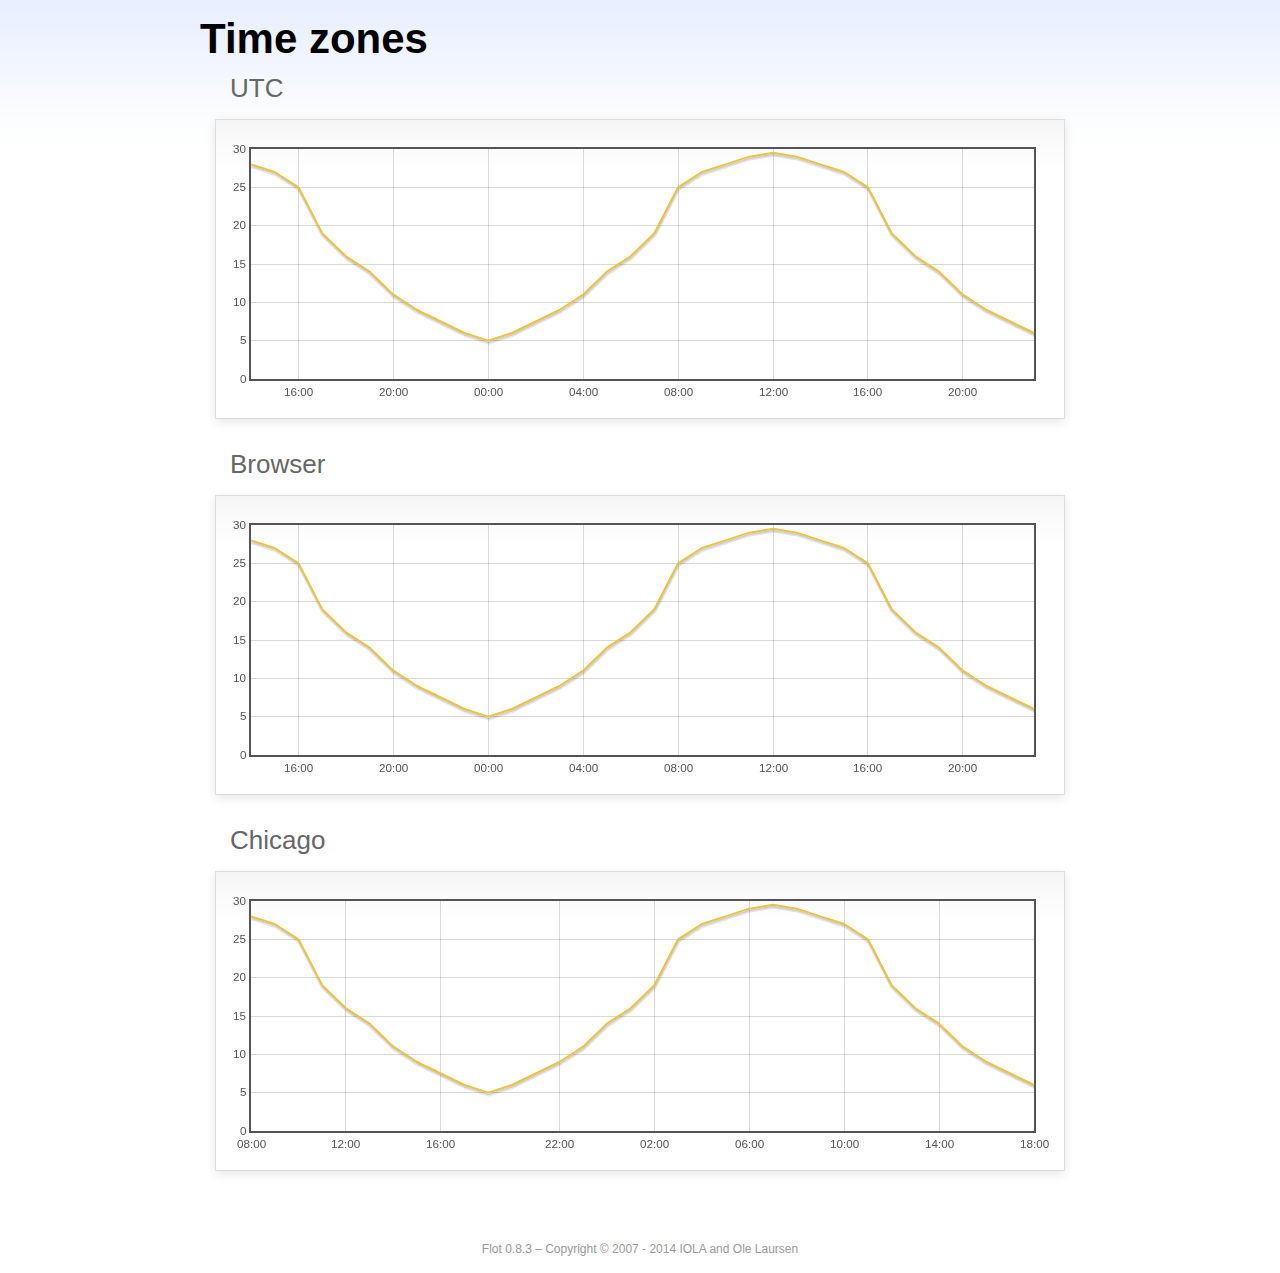
<file: Practicum2/bower_components/Flot/examples/axes-time-zones/index.html>
<!DOCTYPE html PUBLIC "-//W3C//DTD HTML 4.01//EN" "http://www.w3.org/TR/html4/strict.dtd">
<html>
<head>
	<meta http-equiv="Content-Type" content="text/html; charset=utf-8">
	<title>Flot Examples: Time zones</title>
	<link href="../examples.css" rel="stylesheet" type="text/css">
	<!--[if lte IE 8]><script language="javascript" type="text/javascript" src="../../excanvas.min.js"></script><![endif]-->
	<script language="javascript" type="text/javascript" src="../../jquery.js"></script>
	<script language="javascript" type="text/javascript" src="../../jquery.flot.js"></script>
	<script language="javascript" type="text/javascript" src="../../jquery.flot.time.js"></script>
	<script language="javascript" type="text/javascript" src="date.js"></script>
	<script type="text/javascript">

	$(function() {

		timezoneJS.timezone.zoneFileBasePath = "tz";
		timezoneJS.timezone.defaultZoneFile = [];
		timezoneJS.timezone.init({async: false});

		var d = [
			[Date.UTC(2011, 2, 12, 14, 0, 0), 28],
			[Date.UTC(2011, 2, 12, 15, 0, 0), 27],
			[Date.UTC(2011, 2, 12, 16, 0, 0), 25],
			[Date.UTC(2011, 2, 12, 17, 0, 0), 19],
			[Date.UTC(2011, 2, 12, 18, 0, 0), 16],
			[Date.UTC(2011, 2, 12, 19, 0, 0), 14],
			[Date.UTC(2011, 2, 12, 20, 0, 0), 11],
			[Date.UTC(2011, 2, 12, 21, 0, 0), 9],
			[Date.UTC(2011, 2, 12, 22, 0, 0), 7.5],
			[Date.UTC(2011, 2, 12, 23, 0, 0), 6],
			[Date.UTC(2011, 2, 13, 0, 0, 0), 5],
			[Date.UTC(2011, 2, 13, 1, 0, 0), 6],
			[Date.UTC(2011, 2, 13, 2, 0, 0), 7.5],
			[Date.UTC(2011, 2, 13, 3, 0, 0), 9],
			[Date.UTC(2011, 2, 13, 4, 0, 0), 11],
			[Date.UTC(2011, 2, 13, 5, 0, 0), 14],
			[Date.UTC(2011, 2, 13, 6, 0, 0), 16],
			[Date.UTC(2011, 2, 13, 7, 0, 0), 19],
			[Date.UTC(2011, 2, 13, 8, 0, 0), 25],
			[Date.UTC(2011, 2, 13, 9, 0, 0), 27],
			[Date.UTC(2011, 2, 13, 10, 0, 0), 28],
			[Date.UTC(2011, 2, 13, 11, 0, 0), 29],
			[Date.UTC(2011, 2, 13, 12, 0, 0), 29.5],
			[Date.UTC(2011, 2, 13, 13, 0, 0), 29],
			[Date.UTC(2011, 2, 13, 14, 0, 0), 28],
			[Date.UTC(2011, 2, 13, 15, 0, 0), 27],
			[Date.UTC(2011, 2, 13, 16, 0, 0), 25],
			[Date.UTC(2011, 2, 13, 17, 0, 0), 19],
			[Date.UTC(2011, 2, 13, 18, 0, 0), 16],
			[Date.UTC(2011, 2, 13, 19, 0, 0), 14],
			[Date.UTC(2011, 2, 13, 20, 0, 0), 11],
			[Date.UTC(2011, 2, 13, 21, 0, 0), 9],
			[Date.UTC(2011, 2, 13, 22, 0, 0), 7.5],
			[Date.UTC(2011, 2, 13, 23, 0, 0), 6]
		];

		var plot = $.plot("#placeholderUTC", [d], {
			xaxis: {
				mode: "time"
			}
		});

		var plot = $.plot("#placeholderLocal", [d], {
			xaxis: {
				mode: "time",
				timezone: "browser"
			}
		});

		var plot = $.plot("#placeholderChicago", [d], {
			xaxis: {
				mode: "time",
				timezone: "America/Chicago"
			}
		});

		// Add the Flot version string to the footer

		$("#footer").prepend("Flot " + $.plot.version + " &ndash; ");
	});

	</script>
</head>
<body>

	<div id="header">
		<h2>Time zones</h2>
	</div>

	<div id="content">

		<h3>UTC</h3>
		<div class="demo-container" style="height: 300px;">
			<div id="placeholderUTC" class="demo-placeholder"></div>
		</div>

		<h3>Browser</h3>
		<div class="demo-container" style="height: 300px;">
			<div id="placeholderLocal" class="demo-placeholder"></div>
		</div>

		<h3>Chicago</h3>
		<div class="demo-container" style="height: 300px;">
			<div id="placeholderChicago" class="demo-placeholder"></div>
		</div>

	</div>

	<div id="footer">
		Copyright &copy; 2007 - 2014 IOLA and Ole Laursen
	</div>

</body>
</html>
</file>
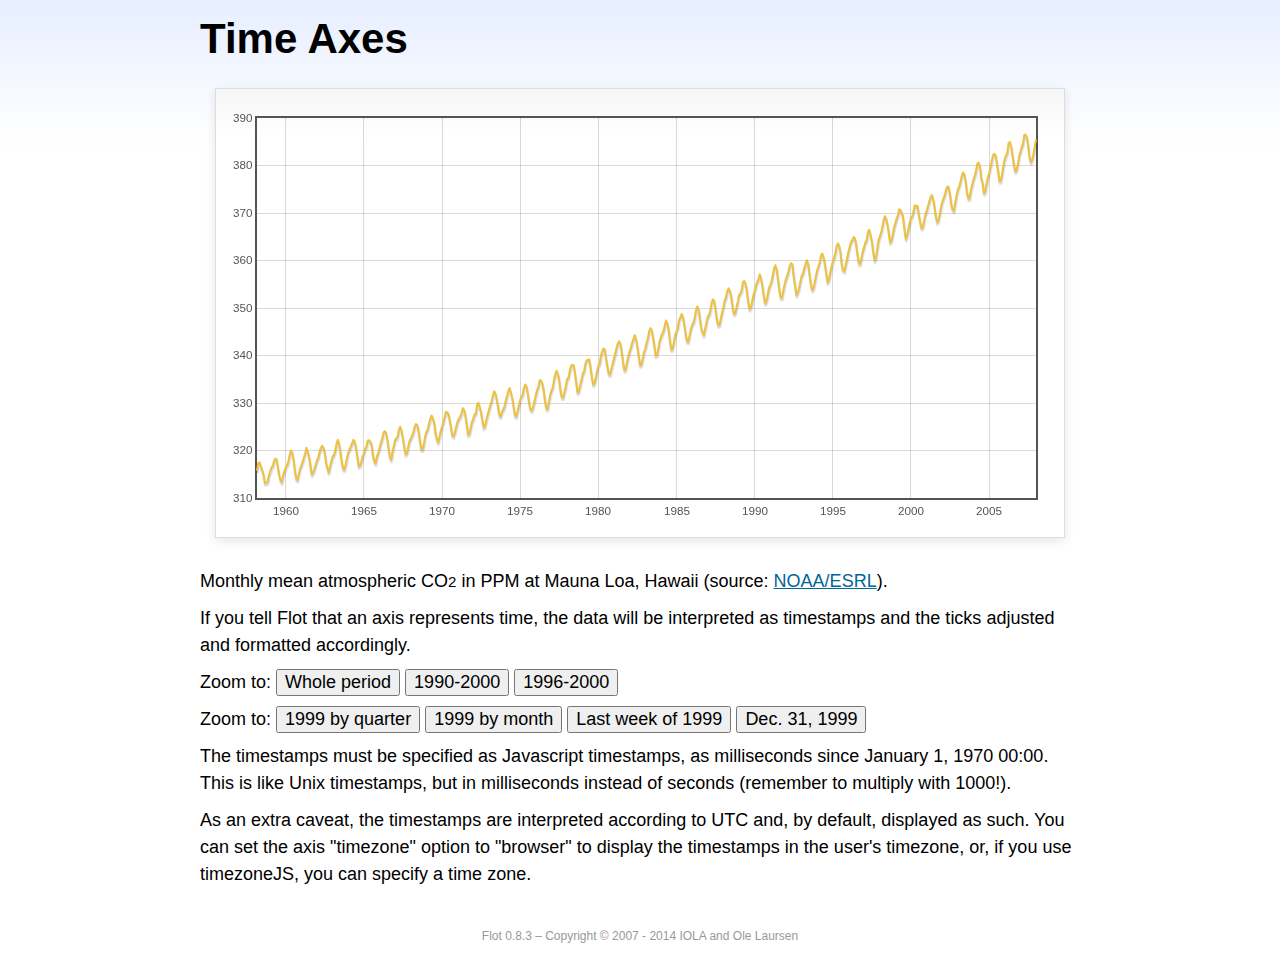
<file: Practicum2/bower_components/Flot/examples/axes-time/index.html>
<!DOCTYPE html PUBLIC "-//W3C//DTD HTML 4.01//EN" "http://www.w3.org/TR/html4/strict.dtd">
<html>
<head>
	<meta http-equiv="Content-Type" content="text/html; charset=utf-8">
	<title>Flot Examples: Time Axes</title>
	<link href="../examples.css" rel="stylesheet" type="text/css">
	<!--[if lte IE 8]><script language="javascript" type="text/javascript" src="../../excanvas.min.js"></script><![endif]-->
	<script language="javascript" type="text/javascript" src="../../jquery.js"></script>
	<script language="javascript" type="text/javascript" src="../../jquery.flot.js"></script>
	<script language="javascript" type="text/javascript" src="../../jquery.flot.time.js"></script>
	<script type="text/javascript">

	$(function() {

		var d = [[-373597200000, 315.71], [-370918800000, 317.45], [-368326800000, 317.50], [-363056400000, 315.86], [-360378000000, 314.93], [-357699600000, 313.19], [-352429200000, 313.34], [-349837200000, 314.67], [-347158800000, 315.58], [-344480400000, 316.47], [-342061200000, 316.65], [-339382800000, 317.71], [-336790800000, 318.29], [-334112400000, 318.16], [-331520400000, 316.55], [-328842000000, 314.80], [-326163600000, 313.84], [-323571600000, 313.34], [-320893200000, 314.81], [-318301200000, 315.59], [-315622800000, 316.43], [-312944400000, 316.97], [-310438800000, 317.58], [-307760400000, 319.03], [-305168400000, 320.03], [-302490000000, 319.59], [-299898000000, 318.18], [-297219600000, 315.91], [-294541200000, 314.16], [-291949200000, 313.83], [-289270800000, 315.00], [-286678800000, 316.19], [-284000400000, 316.89], [-281322000000, 317.70], [-278902800000, 318.54], [-276224400000, 319.48], [-273632400000, 320.58], [-270954000000, 319.78], [-268362000000, 318.58], [-265683600000, 316.79], [-263005200000, 314.99], [-260413200000, 315.31], [-257734800000, 316.10], [-255142800000, 317.01], [-252464400000, 317.94], [-249786000000, 318.56], [-247366800000, 319.69], [-244688400000, 320.58], [-242096400000, 321.01], [-239418000000, 320.61], [-236826000000, 319.61], [-234147600000, 317.40], [-231469200000, 316.26], [-228877200000, 315.42], [-226198800000, 316.69], [-223606800000, 317.69], [-220928400000, 318.74], [-218250000000, 319.08], [-215830800000, 319.86], [-213152400000, 321.39], [-210560400000, 322.24], [-207882000000, 321.47], [-205290000000, 319.74], [-202611600000, 317.77], [-199933200000, 316.21], [-197341200000, 315.99], [-194662800000, 317.07], [-192070800000, 318.36], [-189392400000, 319.57], [-178938000000, 322.23], [-176259600000, 321.89], [-173667600000, 320.44], [-170989200000, 318.70], [-168310800000, 316.70], [-165718800000, 316.87], [-163040400000, 317.68], [-160448400000, 318.71], [-157770000000, 319.44], [-155091600000, 320.44], [-152672400000, 320.89], [-149994000000, 322.13], [-147402000000, 322.16], [-144723600000, 321.87], [-142131600000, 321.21], [-139453200000, 318.87], [-136774800000, 317.81], [-134182800000, 317.30], [-131504400000, 318.87], [-128912400000, 319.42], [-126234000000, 320.62], [-123555600000, 321.59], [-121136400000, 322.39], [-118458000000, 323.70], [-115866000000, 324.07], [-113187600000, 323.75], [-110595600000, 322.40], [-107917200000, 320.37], [-105238800000, 318.64], [-102646800000, 318.10], [-99968400000, 319.79], [-97376400000, 321.03], [-94698000000, 322.33], [-92019600000, 322.50], [-89600400000, 323.04], [-86922000000, 324.42], [-84330000000, 325.00], [-81651600000, 324.09], [-79059600000, 322.55], [-76381200000, 320.92], [-73702800000, 319.26], [-71110800000, 319.39], [-68432400000, 320.72], [-65840400000, 321.96], [-63162000000, 322.57], [-60483600000, 323.15], [-57978000000, 323.89], [-55299600000, 325.02], [-52707600000, 325.57], [-50029200000, 325.36], [-47437200000, 324.14], [-44758800000, 322.11], [-42080400000, 320.33], [-39488400000, 320.25], [-36810000000, 321.32], [-34218000000, 322.90], [-31539600000, 324.00], [-28861200000, 324.42], [-26442000000, 325.64], [-23763600000, 326.66], [-21171600000, 327.38], [-18493200000, 326.70], [-15901200000, 325.89], [-13222800000, 323.67], [-10544400000, 322.38], [-7952400000, 321.78], [-5274000000, 322.85], [-2682000000, 324.12], [-3600000, 325.06], [2674800000, 325.98], [5094000000, 326.93], [7772400000, 328.13], [10364400000, 328.07], [13042800000, 327.66], [15634800000, 326.35], [18313200000, 324.69], [20991600000, 323.10], [23583600000, 323.07], [26262000000, 324.01], [28854000000, 325.13], [31532400000, 326.17], [34210800000, 326.68], [36630000000, 327.18], [39308400000, 327.78], [41900400000, 328.92], [44578800000, 328.57], [47170800000, 327.37], [49849200000, 325.43], [52527600000, 323.36], [55119600000, 323.56], [57798000000, 324.80], [60390000000, 326.01], [63068400000, 326.77], [65746800000, 327.63], [68252400000, 327.75], [70930800000, 329.72], [73522800000, 330.07], [76201200000, 329.09], [78793200000, 328.05], [81471600000, 326.32], [84150000000, 324.84], [86742000000, 325.20], [89420400000, 326.50], [92012400000, 327.55], [94690800000, 328.54], [97369200000, 329.56], [99788400000, 330.30], [102466800000, 331.50], [105058800000, 332.48], [107737200000, 332.07], [110329200000, 330.87], [113007600000, 329.31], [115686000000, 327.51], [118278000000, 327.18], [120956400000, 328.16], [123548400000, 328.64], [126226800000, 329.35], [128905200000, 330.71], [131324400000, 331.48], [134002800000, 332.65], [136594800000, 333.16], [139273200000, 332.06], [141865200000, 330.99], [144543600000, 329.17], [147222000000, 327.41], [149814000000, 327.20], [152492400000, 328.33], [155084400000, 329.50], [157762800000, 330.68], [160441200000, 331.41], [162860400000, 331.85], [165538800000, 333.29], [168130800000, 333.91], [170809200000, 333.40], [173401200000, 331.78], [176079600000, 329.88], [178758000000, 328.57], [181350000000, 328.46], [184028400000, 329.26], [189298800000, 331.71], [191977200000, 332.76], [194482800000, 333.48], [197161200000, 334.78], [199753200000, 334.78], [202431600000, 334.17], [205023600000, 332.78], [207702000000, 330.64], [210380400000, 328.95], [212972400000, 328.77], [215650800000, 330.23], [218242800000, 331.69], [220921200000, 332.70], [223599600000, 333.24], [226018800000, 334.96], [228697200000, 336.04], [231289200000, 336.82], [233967600000, 336.13], [236559600000, 334.73], [239238000000, 332.52], [241916400000, 331.19], [244508400000, 331.19], [247186800000, 332.35], [249778800000, 333.47], [252457200000, 335.11], [255135600000, 335.26], [257554800000, 336.60], [260233200000, 337.77], [262825200000, 338.00], [265503600000, 337.99], [268095600000, 336.48], [270774000000, 334.37], [273452400000, 332.27], [276044400000, 332.41], [278722800000, 333.76], [281314800000, 334.83], [283993200000, 336.21], [286671600000, 336.64], [289090800000, 338.12], [291769200000, 339.02], [294361200000, 339.02], [297039600000, 339.20], [299631600000, 337.58], [302310000000, 335.55], [304988400000, 333.89], [307580400000, 334.14], [310258800000, 335.26], [312850800000, 336.71], [315529200000, 337.81], [318207600000, 338.29], [320713200000, 340.04], [323391600000, 340.86], [325980000000, 341.47], [328658400000, 341.26], [331250400000, 339.29], [333928800000, 337.60], [336607200000, 336.12], [339202800000, 336.08], [341881200000, 337.22], [344473200000, 338.34], [347151600000, 339.36], [349830000000, 340.51], [352249200000, 341.57], [354924000000, 342.56], [357516000000, 343.01], [360194400000, 342.47], [362786400000, 340.71], [365464800000, 338.52], [368143200000, 336.96], [370738800000, 337.13], [373417200000, 338.58], [376009200000, 339.89], [378687600000, 340.93], [381366000000, 341.69], [383785200000, 342.69], [389052000000, 344.30], [391730400000, 343.43], [394322400000, 341.88], [397000800000, 339.89], [399679200000, 337.95], [402274800000, 338.10], [404953200000, 339.27], [407545200000, 340.67], [410223600000, 341.42], [412902000000, 342.68], [415321200000, 343.46], [417996000000, 345.10], [420588000000, 345.76], [423266400000, 345.36], [425858400000, 343.91], [428536800000, 342.05], [431215200000, 340.00], [433810800000, 340.12], [436489200000, 341.33], [439081200000, 342.94], [441759600000, 343.87], [444438000000, 344.60], [446943600000, 345.20], [452210400000, 347.36], [454888800000, 346.74], [457480800000, 345.41], [460159200000, 343.01], [462837600000, 341.23], [465433200000, 341.52], [468111600000, 342.86], [470703600000, 344.41], [473382000000, 345.09], [476060400000, 345.89], [478479600000, 347.49], [481154400000, 348.00], [483746400000, 348.75], [486424800000, 348.19], [489016800000, 346.54], [491695200000, 344.63], [494373600000, 343.03], [496969200000, 342.92], [499647600000, 344.24], [502239600000, 345.62], [504918000000, 346.43], [507596400000, 346.94], [510015600000, 347.88], [512690400000, 349.57], [515282400000, 350.35], [517960800000, 349.72], [520552800000, 347.78], [523231200000, 345.86], [525909600000, 344.84], [528505200000, 344.32], [531183600000, 345.67], [533775600000, 346.88], [536454000000, 348.19], [539132400000, 348.55], [541551600000, 349.52], [544226400000, 351.12], [546818400000, 351.84], [549496800000, 351.49], [552088800000, 349.82], [554767200000, 347.63], [557445600000, 346.38], [560041200000, 346.49], [562719600000, 347.75], [565311600000, 349.03], [567990000000, 350.20], [570668400000, 351.61], [573174000000, 352.22], [575848800000, 353.53], [578440800000, 354.14], [581119200000, 353.62], [583711200000, 352.53], [586389600000, 350.41], [589068000000, 348.84], [591663600000, 348.94], [594342000000, 350.04], [596934000000, 351.29], [599612400000, 352.72], [602290800000, 353.10], [604710000000, 353.65], [607384800000, 355.43], [609976800000, 355.70], [612655200000, 355.11], [615247200000, 353.79], [617925600000, 351.42], [620604000000, 349.81], [623199600000, 350.11], [625878000000, 351.26], [628470000000, 352.63], [631148400000, 353.64], [633826800000, 354.72], [636246000000, 355.49], [638920800000, 356.09], [641512800000, 357.08], [644191200000, 356.11], [646783200000, 354.70], [649461600000, 352.68], [652140000000, 351.05], [654735600000, 351.36], [657414000000, 352.81], [660006000000, 354.22], [662684400000, 354.85], [665362800000, 355.66], [667782000000, 357.04], [670456800000, 358.40], [673048800000, 359.00], [675727200000, 357.99], [678319200000, 356.00], [680997600000, 353.78], [683676000000, 352.20], [686271600000, 352.22], [688950000000, 353.70], [691542000000, 354.98], [694220400000, 356.09], [696898800000, 356.85], [699404400000, 357.73], [702079200000, 358.91], [704671200000, 359.45], [707349600000, 359.19], [709941600000, 356.72], [712620000000, 354.79], [715298400000, 352.79], [717894000000, 353.20], [720572400000, 354.15], [723164400000, 355.39], [725842800000, 356.77], [728521200000, 357.17], [730940400000, 358.26], [733615200000, 359.16], [736207200000, 360.07], [738885600000, 359.41], [741477600000, 357.44], [744156000000, 355.30], [746834400000, 353.87], [749430000000, 354.04], [752108400000, 355.27], [754700400000, 356.70], [757378800000, 358.00], [760057200000, 358.81], [762476400000, 359.68], [765151200000, 361.13], [767743200000, 361.48], [770421600000, 360.60], [773013600000, 359.20], [775692000000, 357.23], [778370400000, 355.42], [780966000000, 355.89], [783644400000, 357.41], [786236400000, 358.74], [788914800000, 359.73], [791593200000, 360.61], [794012400000, 361.58], [796687200000, 363.05], [799279200000, 363.62], [801957600000, 363.03], [804549600000, 361.55], [807228000000, 358.94], [809906400000, 357.93], [812502000000, 357.80], [815180400000, 359.22], [817772400000, 360.44], [820450800000, 361.83], [823129200000, 362.95], [825634800000, 363.91], [828309600000, 364.28], [830901600000, 364.94], [833580000000, 364.70], [836172000000, 363.31], [838850400000, 361.15], [841528800000, 359.40], [844120800000, 359.34], [846802800000, 360.62], [849394800000, 361.96], [852073200000, 362.81], [854751600000, 363.87], [857170800000, 364.25], [859845600000, 366.02], [862437600000, 366.46], [865116000000, 365.32], [867708000000, 364.07], [870386400000, 361.95], [873064800000, 360.06], [875656800000, 360.49], [878338800000, 362.19], [880930800000, 364.12], [883609200000, 364.99], [886287600000, 365.82], [888706800000, 366.95], [891381600000, 368.42], [893973600000, 369.33], [896652000000, 368.78], [899244000000, 367.59], [901922400000, 365.84], [904600800000, 363.83], [907192800000, 364.18], [909874800000, 365.34], [912466800000, 366.93], [915145200000, 367.94], [917823600000, 368.82], [920242800000, 369.46], [922917600000, 370.77], [925509600000, 370.66], [928188000000, 370.10], [930780000000, 369.08], [933458400000, 366.66], [936136800000, 364.60], [938728800000, 365.17], [941410800000, 366.51], [944002800000, 367.89], [946681200000, 369.04], [949359600000, 369.35], [951865200000, 370.38], [954540000000, 371.63], [957132000000, 371.32], [959810400000, 371.53], [962402400000, 369.75], [965080800000, 368.23], [967759200000, 366.87], [970351200000, 366.94], [973033200000, 368.27], [975625200000, 369.64], [978303600000, 370.46], [980982000000, 371.44], [983401200000, 372.37], [986076000000, 373.33], [988668000000, 373.77], [991346400000, 373.09], [993938400000, 371.51], [996616800000, 369.55], [999295200000, 368.12], [1001887200000, 368.38], [1004569200000, 369.66], [1007161200000, 371.11], [1009839600000, 372.36], [1012518000000, 373.09], [1014937200000, 373.81], [1017612000000, 374.93], [1020204000000, 375.58], [1022882400000, 375.44], [1025474400000, 373.86], [1028152800000, 371.77], [1030831200000, 370.73], [1033423200000, 370.50], [1036105200000, 372.18], [1038697200000, 373.70], [1041375600000, 374.92], [1044054000000, 375.62], [1046473200000, 376.51], [1049148000000, 377.75], [1051740000000, 378.54], [1054418400000, 378.20], [1057010400000, 376.68], [1059688800000, 374.43], [1062367200000, 373.11], [1064959200000, 373.10], [1067641200000, 374.77], [1070233200000, 375.97], [1072911600000, 377.03], [1075590000000, 377.87], [1078095600000, 378.88], [1080770400000, 380.42], [1083362400000, 380.62], [1086040800000, 379.70], [1088632800000, 377.43], [1091311200000, 376.32], [1093989600000, 374.19], [1096581600000, 374.47], [1099263600000, 376.15], [1101855600000, 377.51], [1104534000000, 378.43], [1107212400000, 379.70], [1109631600000, 380.92], [1112306400000, 382.18], [1114898400000, 382.45], [1117576800000, 382.14], [1120168800000, 380.60], [1122847200000, 378.64], [1125525600000, 376.73], [1128117600000, 376.84], [1130799600000, 378.29], [1133391600000, 380.06], [1136070000000, 381.40], [1138748400000, 382.20], [1141167600000, 382.66], [1143842400000, 384.69], [1146434400000, 384.94], [1149112800000, 384.01], [1151704800000, 382.14], [1154383200000, 380.31], [1157061600000, 378.81], [1159653600000, 379.03], [1162335600000, 380.17], [1164927600000, 381.85], [1167606000000, 382.94], [1170284400000, 383.86], [1172703600000, 384.49], [1175378400000, 386.37], [1177970400000, 386.54], [1180648800000, 385.98], [1183240800000, 384.36], [1185919200000, 381.85], [1188597600000, 380.74], [1191189600000, 381.15], [1193871600000, 382.38], [1196463600000, 383.94], [1199142000000, 385.44]]; 

		$.plot("#placeholder", [d], {
			xaxis: { mode: "time" }
		});

		$("#whole").click(function () {
			$.plot("#placeholder", [d], {
				xaxis: { mode: "time" }
			});
		});

		$("#nineties").click(function () {
			$.plot("#placeholder", [d], {
				xaxis: {
					mode: "time",
					min: (new Date(1990, 0, 1)).getTime(),
					max: (new Date(2000, 0, 1)).getTime()
				}
			});
		});

		$("#latenineties").click(function () {
			$.plot("#placeholder", [d], {
				xaxis: {
					mode: "time",
					minTickSize: [1, "year"],
					min: (new Date(1996, 0, 1)).getTime(),
					max: (new Date(2000, 0, 1)).getTime()
				}
			});
		});

		$("#ninetyninequarters").click(function () {
			$.plot("#placeholder", [d], {
				xaxis: {
					mode: "time",
					minTickSize: [1, "quarter"],
					min: (new Date(1999, 0, 1)).getTime(),
					max: (new Date(2000, 0, 1)).getTime()
				}
			});
		});

		$("#ninetynine").click(function () {
			$.plot("#placeholder", [d], {
				xaxis: {
					mode: "time",
					minTickSize: [1, "month"],
					min: (new Date(1999, 0, 1)).getTime(),
					max: (new Date(2000, 0, 1)).getTime()
				}
			});
		});

		$("#lastweekninetynine").click(function () {
			$.plot("#placeholder", [d], {
				xaxis: {
					mode: "time",
					minTickSize: [1, "day"],
					min: (new Date(1999, 11, 25)).getTime(),
					max: (new Date(2000, 0, 1)).getTime(),
					timeformat: "%a"
				}
			});
		});

		$("#lastdayninetynine").click(function () {
			$.plot("#placeholder", [d], {
				xaxis: {
					mode: "time",
					minTickSize: [1, "hour"],
					min: (new Date(1999, 11, 31)).getTime(),
					max: (new Date(2000, 0, 1)).getTime(),
					twelveHourClock: true
				}
			});
		});

		// Add the Flot version string to the footer

		$("#footer").prepend("Flot " + $.plot.version + " &ndash; ");
	});

	</script>
</head>
<body>

	<div id="header">
		<h2>Time Axes</h2>
	</div>

	<div id="content">

		<div class="demo-container">
			<div id="placeholder" class="demo-placeholder"></div>
		</div>

		<p>Monthly mean atmospheric CO<sub>2</sub> in PPM at Mauna Loa, Hawaii (source: <a href="http://www.esrl.noaa.gov/gmd/ccgg/trends/">NOAA/ESRL</a>).</p>

		<p>If you tell Flot that an axis represents time, the data will be interpreted as timestamps and the ticks adjusted and formatted accordingly.</p>

		<p>Zoom to: <button id="whole">Whole period</button>
		<button id="nineties">1990-2000</button>
		<button id="latenineties">1996-2000</button></p>

		<p>Zoom to: <button id="ninetyninequarters">1999 by quarter</button>
		<button id="ninetynine">1999 by month</button>
		<button id="lastweekninetynine">Last week of 1999</button>
		<button id="lastdayninetynine">Dec. 31, 1999</button></p>

		<p>The timestamps must be specified as Javascript timestamps, as milliseconds since January 1, 1970 00:00. This is like Unix timestamps, but in milliseconds instead of seconds (remember to multiply with 1000!).</p>

		<p>As an extra caveat, the timestamps are interpreted according to UTC and, by default, displayed as such. You can set the axis "timezone" option to "browser" to display the timestamps in the user's timezone, or, if you use timezoneJS, you can specify a time zone.</p>

	</div>

	<div id="footer">
		Copyright &copy; 2007 - 2014 IOLA and Ole Laursen
	</div>

</body>
</html>
</file>
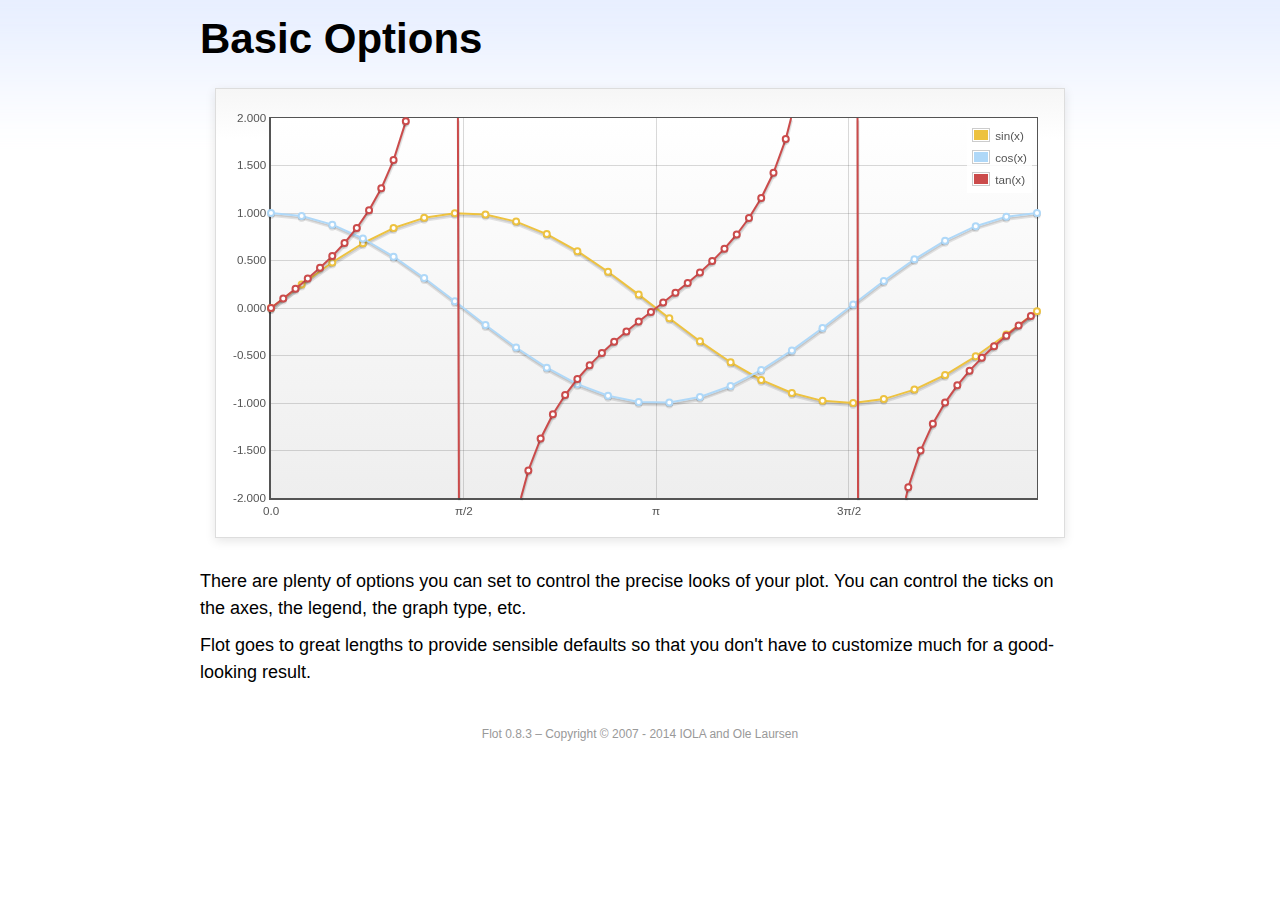
<file: Practicum2/bower_components/Flot/examples/basic-options/index.html>
<!DOCTYPE html PUBLIC "-//W3C//DTD HTML 4.01//EN" "http://www.w3.org/TR/html4/strict.dtd">
<html>
<head>
	<meta http-equiv="Content-Type" content="text/html; charset=utf-8">
	<title>Flot Examples: Basic Options</title>
	<link href="../examples.css" rel="stylesheet" type="text/css">
	<!--[if lte IE 8]><script language="javascript" type="text/javascript" src="../../excanvas.min.js"></script><![endif]-->
	<script language="javascript" type="text/javascript" src="../../jquery.js"></script>
	<script language="javascript" type="text/javascript" src="../../jquery.flot.js"></script>
	<script type="text/javascript">

	$(function () {

		var d1 = [];
		for (var i = 0; i < Math.PI * 2; i += 0.25) {
			d1.push([i, Math.sin(i)]);
		}

		var d2 = [];
		for (var i = 0; i < Math.PI * 2; i += 0.25) {
			d2.push([i, Math.cos(i)]);
		}

		var d3 = [];
		for (var i = 0; i < Math.PI * 2; i += 0.1) {
			d3.push([i, Math.tan(i)]);
		}

		$.plot("#placeholder", [
			{ label: "sin(x)", data: d1 },
			{ label: "cos(x)", data: d2 },
			{ label: "tan(x)", data: d3 }
		], {
			series: {
				lines: { show: true },
				points: { show: true }
			},
			xaxis: {
				ticks: [
					0, [ Math.PI/2, "\u03c0/2" ], [ Math.PI, "\u03c0" ],
					[ Math.PI * 3/2, "3\u03c0/2" ], [ Math.PI * 2, "2\u03c0" ]
				]
			},
			yaxis: {
				ticks: 10,
				min: -2,
				max: 2,
				tickDecimals: 3
			},
			grid: {
				backgroundColor: { colors: [ "#fff", "#eee" ] },
				borderWidth: {
					top: 1,
					right: 1,
					bottom: 2,
					left: 2
				}
			}
		});

		// Add the Flot version string to the footer

		$("#footer").prepend("Flot " + $.plot.version + " &ndash; ");
	});

	</script>
</head>
<body>

	<div id="header">
		<h2>Basic Options</h2>
	</div>

	<div id="content">

		<div class="demo-container">
			<div id="placeholder" class="demo-placeholder"></div>
		</div>

		<p>There are plenty of options you can set to control the precise looks of your plot. You can control the ticks on the axes, the legend, the graph type, etc.</p>

		<p>Flot goes to great lengths to provide sensible defaults so that you don't have to customize much for a good-looking result.</p>

	</div>

	<div id="footer">
		Copyright &copy; 2007 - 2014 IOLA and Ole Laursen
	</div>

</body>
</html>
</file>
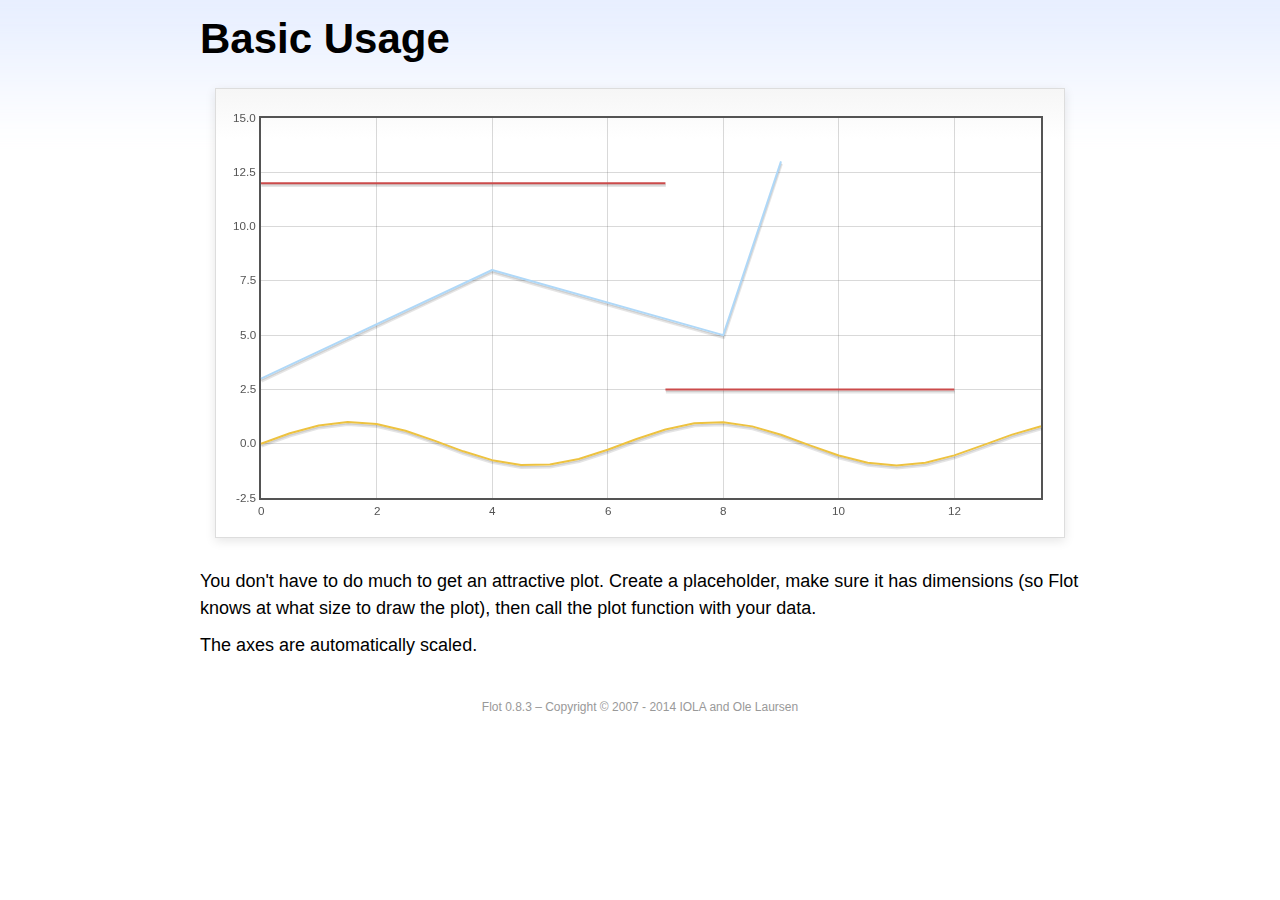
<file: Practicum2/bower_components/Flot/examples/basic-usage/index.html>
<!DOCTYPE html PUBLIC "-//W3C//DTD HTML 4.01//EN" "http://www.w3.org/TR/html4/strict.dtd">
<html>
<head>
	<meta http-equiv="Content-Type" content="text/html; charset=utf-8">
	<title>Flot Examples: Basic Usage</title>
	<link href="../examples.css" rel="stylesheet" type="text/css">
	<!--[if lte IE 8]><script language="javascript" type="text/javascript" src="../../excanvas.min.js"></script><![endif]-->
	<script language="javascript" type="text/javascript" src="../../jquery.js"></script>
	<script language="javascript" type="text/javascript" src="../../jquery.flot.js"></script>
	<script type="text/javascript">

	$(function() {

		var d1 = [];
		for (var i = 0; i < 14; i += 0.5) {
			d1.push([i, Math.sin(i)]);
		}

		var d2 = [[0, 3], [4, 8], [8, 5], [9, 13]];

		// A null signifies separate line segments

		var d3 = [[0, 12], [7, 12], null, [7, 2.5], [12, 2.5]];

		$.plot("#placeholder", [ d1, d2, d3 ]);

		// Add the Flot version string to the footer

		$("#footer").prepend("Flot " + $.plot.version + " &ndash; ");
	});

	</script>
</head>
<body>

	<div id="header">
		<h2>Basic Usage</h2>
	</div>

	<div id="content">

		<div class="demo-container">
			<div id="placeholder" class="demo-placeholder"></div>
		</div>

		<p>You don't have to do much to get an attractive plot.  Create a placeholder, make sure it has dimensions (so Flot knows at what size to draw the plot), then call the plot function with your data.</p>

		<p>The axes are automatically scaled.</p>

	</div>

	<div id="footer">
		Copyright &copy; 2007 - 2014 IOLA and Ole Laursen
	</div>

</body>
</html>
</file>
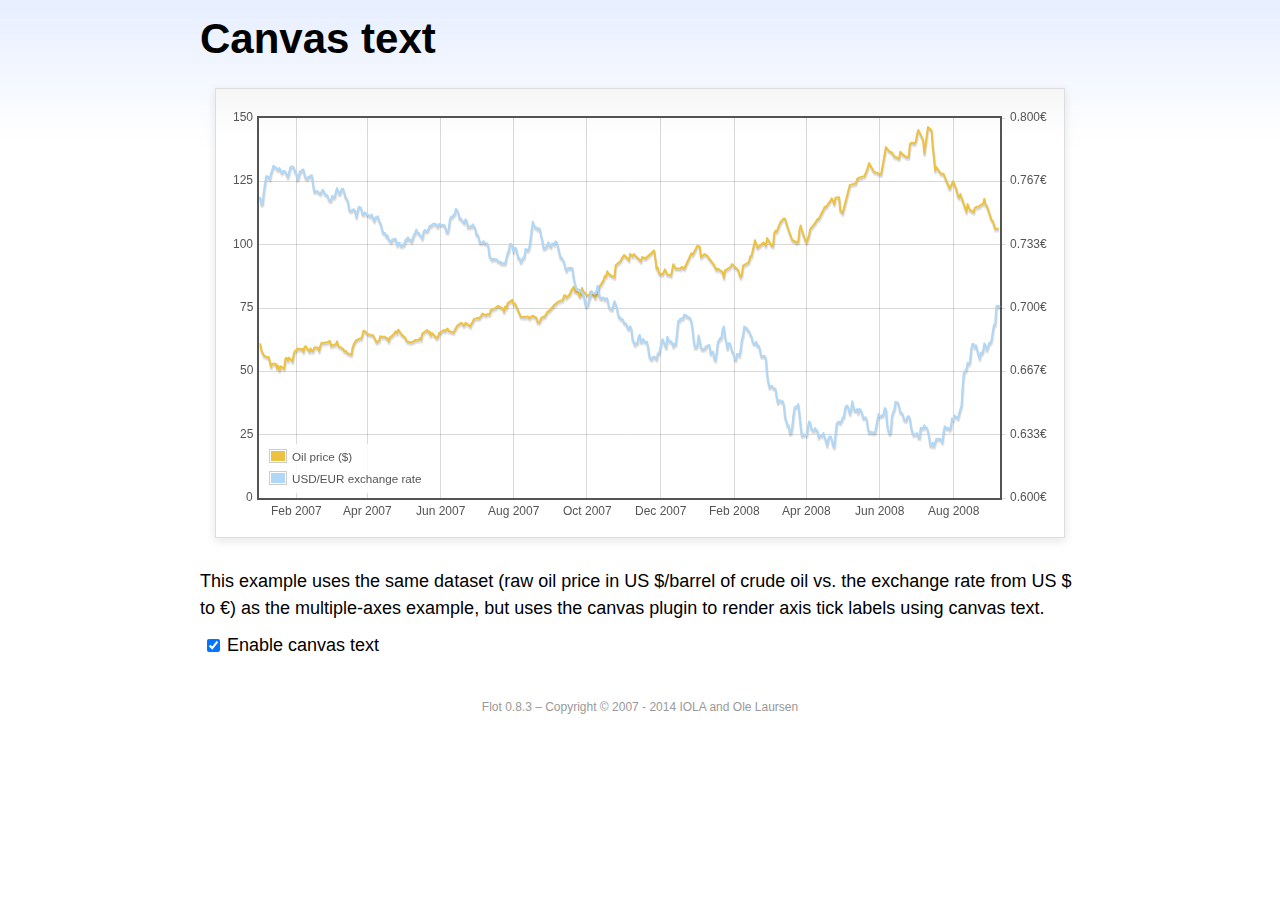
<file: Practicum2/bower_components/Flot/examples/canvas/index.html>
<!DOCTYPE html PUBLIC "-//W3C//DTD HTML 4.01//EN" "http://www.w3.org/TR/html4/strict.dtd">
<html>
<head>
	<meta http-equiv="Content-Type" content="text/html; charset=utf-8">
	<title>Flot Examples: Canvas text</title>
	<link href="../examples.css" rel="stylesheet" type="text/css">
	<!--[if lte IE 8]><script language="javascript" type="text/javascript" src="../../excanvas.min.js"></script><![endif]-->
	<script language="javascript" type="text/javascript" src="../../jquery.js"></script>
	<script language="javascript" type="text/javascript" src="../../jquery.flot.js"></script>
	<script language="javascript" type="text/javascript" src="../../jquery.flot.time.js"></script>
	<script language="javascript" type="text/javascript" src="../../jquery.flot.canvas.js"></script>
	<script type="text/javascript">

	$(function() {

		var oilPrices = [[1167692400000,61.05], [1167778800000,58.32], [1167865200000,57.35], [1167951600000,56.31], [1168210800000,55.55], [1168297200000,55.64], [1168383600000,54.02], [1168470000000,51.88], [1168556400000,52.99], [1168815600000,52.99], [1168902000000,51.21], [1168988400000,52.24], [1169074800000,50.48], [1169161200000,51.99], [1169420400000,51.13], [1169506800000,55.04], [1169593200000,55.37], [1169679600000,54.23], [1169766000000,55.42], [1170025200000,54.01], [1170111600000,56.97], [1170198000000,58.14], [1170284400000,58.14], [1170370800000,59.02], [1170630000000,58.74], [1170716400000,58.88], [1170802800000,57.71], [1170889200000,59.71], [1170975600000,59.89], [1171234800000,57.81], [1171321200000,59.06], [1171407600000,58.00], [1171494000000,57.99], [1171580400000,59.39], [1171839600000,59.39], [1171926000000,58.07], [1172012400000,60.07], [1172098800000,61.14], [1172444400000,61.39], [1172530800000,61.46], [1172617200000,61.79], [1172703600000,62.00], [1172790000000,60.07], [1173135600000,60.69], [1173222000000,61.82], [1173308400000,60.05], [1173654000000,58.91], [1173740400000,57.93], [1173826800000,58.16], [1173913200000,57.55], [1173999600000,57.11], [1174258800000,56.59], [1174345200000,59.61], [1174518000000,61.69], [1174604400000,62.28], [1174860000000,62.91], [1174946400000,62.93], [1175032800000,64.03], [1175119200000,66.03], [1175205600000,65.87], [1175464800000,64.64], [1175637600000,64.38], [1175724000000,64.28], [1175810400000,64.28], [1176069600000,61.51], [1176156000000,61.89], [1176242400000,62.01], [1176328800000,63.85], [1176415200000,63.63], [1176674400000,63.61], [1176760800000,63.10], [1176847200000,63.13], [1176933600000,61.83], [1177020000000,63.38], [1177279200000,64.58], [1177452000000,65.84], [1177538400000,65.06], [1177624800000,66.46], [1177884000000,64.40], [1178056800000,63.68], [1178143200000,63.19], [1178229600000,61.93], [1178488800000,61.47], [1178575200000,61.55], [1178748000000,61.81], [1178834400000,62.37], [1179093600000,62.46], [1179180000000,63.17], [1179266400000,62.55], [1179352800000,64.94], [1179698400000,66.27], [1179784800000,65.50], [1179871200000,65.77], [1179957600000,64.18], [1180044000000,65.20], [1180389600000,63.15], [1180476000000,63.49], [1180562400000,65.08], [1180908000000,66.30], [1180994400000,65.96], [1181167200000,66.93], [1181253600000,65.98], [1181599200000,65.35], [1181685600000,66.26], [1181858400000,68.00], [1182117600000,69.09], [1182204000000,69.10], [1182290400000,68.19], [1182376800000,68.19], [1182463200000,69.14], [1182722400000,68.19], [1182808800000,67.77], [1182895200000,68.97], [1182981600000,69.57], [1183068000000,70.68], [1183327200000,71.09], [1183413600000,70.92], [1183586400000,71.81], [1183672800000,72.81], [1183932000000,72.19], [1184018400000,72.56], [1184191200000,72.50], [1184277600000,74.15], [1184623200000,75.05], [1184796000000,75.92], [1184882400000,75.57], [1185141600000,74.89], [1185228000000,73.56], [1185314400000,75.57], [1185400800000,74.95], [1185487200000,76.83], [1185832800000,78.21], [1185919200000,76.53], [1186005600000,76.86], [1186092000000,76.00], [1186437600000,71.59], [1186696800000,71.47], [1186956000000,71.62], [1187042400000,71.00], [1187301600000,71.98], [1187560800000,71.12], [1187647200000,69.47], [1187733600000,69.26], [1187820000000,69.83], [1187906400000,71.09], [1188165600000,71.73], [1188338400000,73.36], [1188511200000,74.04], [1188856800000,76.30], [1189116000000,77.49], [1189461600000,78.23], [1189548000000,79.91], [1189634400000,80.09], [1189720800000,79.10], [1189980000000,80.57], [1190066400000,81.93], [1190239200000,83.32], [1190325600000,81.62], [1190584800000,80.95], [1190671200000,79.53], [1190757600000,80.30], [1190844000000,82.88], [1190930400000,81.66], [1191189600000,80.24], [1191276000000,80.05], [1191362400000,79.94], [1191448800000,81.44], [1191535200000,81.22], [1191794400000,79.02], [1191880800000,80.26], [1191967200000,80.30], [1192053600000,83.08], [1192140000000,83.69], [1192399200000,86.13], [1192485600000,87.61], [1192572000000,87.40], [1192658400000,89.47], [1192744800000,88.60], [1193004000000,87.56], [1193090400000,87.56], [1193176800000,87.10], [1193263200000,91.86], [1193612400000,93.53], [1193698800000,94.53], [1193871600000,95.93], [1194217200000,93.98], [1194303600000,96.37], [1194476400000,95.46], [1194562800000,96.32], [1195081200000,93.43], [1195167600000,95.10], [1195426800000,94.64], [1195513200000,95.10], [1196031600000,97.70], [1196118000000,94.42], [1196204400000,90.62], [1196290800000,91.01], [1196377200000,88.71], [1196636400000,88.32], [1196809200000,90.23], [1196982000000,88.28], [1197241200000,87.86], [1197327600000,90.02], [1197414000000,92.25], [1197586800000,90.63], [1197846000000,90.63], [1197932400000,90.49], [1198018800000,91.24], [1198105200000,91.06], [1198191600000,90.49], [1198710000000,96.62], [1198796400000,96.00], [1199142000000,99.62], [1199314800000,99.18], [1199401200000,95.09], [1199660400000,96.33], [1199833200000,95.67], [1200351600000,91.90], [1200438000000,90.84], [1200524400000,90.13], [1200610800000,90.57], [1200956400000,89.21], [1201042800000,86.99], [1201129200000,89.85], [1201474800000,90.99], [1201561200000,91.64], [1201647600000,92.33], [1201734000000,91.75], [1202079600000,90.02], [1202166000000,88.41], [1202252400000,87.14], [1202338800000,88.11], [1202425200000,91.77], [1202770800000,92.78], [1202857200000,93.27], [1202943600000,95.46], [1203030000000,95.46], [1203289200000,101.74], [1203462000000,98.81], [1203894000000,100.88], [1204066800000,99.64], [1204153200000,102.59], [1204239600000,101.84], [1204498800000,99.52], [1204585200000,99.52], [1204671600000,104.52], [1204758000000,105.47], [1204844400000,105.15], [1205103600000,108.75], [1205276400000,109.92], [1205362800000,110.33], [1205449200000,110.21], [1205708400000,105.68], [1205967600000,101.84], [1206313200000,100.86], [1206399600000,101.22], [1206486000000,105.90], [1206572400000,107.58], [1206658800000,105.62], [1206914400000,101.58], [1207000800000,100.98], [1207173600000,103.83], [1207260000000,106.23], [1207605600000,108.50], [1207778400000,110.11], [1207864800000,110.14], [1208210400000,113.79], [1208296800000,114.93], [1208383200000,114.86], [1208728800000,117.48], [1208815200000,118.30], [1208988000000,116.06], [1209074400000,118.52], [1209333600000,118.75], [1209420000000,113.46], [1209592800000,112.52], [1210024800000,121.84], [1210111200000,123.53], [1210197600000,123.69], [1210543200000,124.23], [1210629600000,125.80], [1210716000000,126.29], [1211148000000,127.05], [1211320800000,129.07], [1211493600000,132.19], [1211839200000,128.85], [1212357600000,127.76], [1212703200000,138.54], [1212962400000,136.80], [1213135200000,136.38], [1213308000000,134.86], [1213653600000,134.01], [1213740000000,136.68], [1213912800000,135.65], [1214172000000,134.62], [1214258400000,134.62], [1214344800000,134.62], [1214431200000,139.64], [1214517600000,140.21], [1214776800000,140.00], [1214863200000,140.97], [1214949600000,143.57], [1215036000000,145.29], [1215381600000,141.37], [1215468000000,136.04], [1215727200000,146.40], [1215986400000,145.18], [1216072800000,138.74], [1216159200000,134.60], [1216245600000,129.29], [1216332000000,130.65], [1216677600000,127.95], [1216850400000,127.95], [1217282400000,122.19], [1217455200000,124.08], [1217541600000,125.10], [1217800800000,121.41], [1217887200000,119.17], [1217973600000,118.58], [1218060000000,120.02], [1218405600000,114.45], [1218492000000,113.01], [1218578400000,116.00], [1218751200000,113.77], [1219010400000,112.87], [1219096800000,114.53], [1219269600000,114.98], [1219356000000,114.98], [1219701600000,116.27], [1219788000000,118.15], [1219874400000,115.59], [1219960800000,115.46], [1220306400000,109.71], [1220392800000,109.35], [1220565600000,106.23], [1220824800000,106.34]];

		var exchangeRates = [[1167606000000,0.7580], [1167692400000,0.7580], [1167778800000,0.75470], [1167865200000,0.75490], [1167951600000,0.76130], [1168038000000,0.76550], [1168124400000,0.76930], [1168210800000,0.76940], [1168297200000,0.76880], [1168383600000,0.76780], [1168470000000,0.77080], [1168556400000,0.77270], [1168642800000,0.77490], [1168729200000,0.77410], [1168815600000,0.77410], [1168902000000,0.77320], [1168988400000,0.77270], [1169074800000,0.77370], [1169161200000,0.77240], [1169247600000,0.77120], [1169334000000,0.7720], [1169420400000,0.77210], [1169506800000,0.77170], [1169593200000,0.77040], [1169679600000,0.7690], [1169766000000,0.77110], [1169852400000,0.7740], [1169938800000,0.77450], [1170025200000,0.77450], [1170111600000,0.7740], [1170198000000,0.77160], [1170284400000,0.77130], [1170370800000,0.76780], [1170457200000,0.76880], [1170543600000,0.77180], [1170630000000,0.77180], [1170716400000,0.77280], [1170802800000,0.77290], [1170889200000,0.76980], [1170975600000,0.76850], [1171062000000,0.76810], [1171148400000,0.7690], [1171234800000,0.7690], [1171321200000,0.76980], [1171407600000,0.76990], [1171494000000,0.76510], [1171580400000,0.76130], [1171666800000,0.76160], [1171753200000,0.76140], [1171839600000,0.76140], [1171926000000,0.76070], [1172012400000,0.76020], [1172098800000,0.76110], [1172185200000,0.76220], [1172271600000,0.76150], [1172358000000,0.75980], [1172444400000,0.75980], [1172530800000,0.75920], [1172617200000,0.75730], [1172703600000,0.75660], [1172790000000,0.75670], [1172876400000,0.75910], [1172962800000,0.75820], [1173049200000,0.75850], [1173135600000,0.76130], [1173222000000,0.76310], [1173308400000,0.76150], [1173394800000,0.760], [1173481200000,0.76130], [1173567600000,0.76270], [1173654000000,0.76270], [1173740400000,0.76080], [1173826800000,0.75830], [1173913200000,0.75750], [1173999600000,0.75620], [1174086000000,0.7520], [1174172400000,0.75120], [1174258800000,0.75120], [1174345200000,0.75170], [1174431600000,0.7520], [1174518000000,0.75110], [1174604400000,0.7480], [1174690800000,0.75090], [1174777200000,0.75310], [1174860000000,0.75310], [1174946400000,0.75270], [1175032800000,0.74980], [1175119200000,0.74930], [1175205600000,0.75040], [1175292000000,0.750], [1175378400000,0.74910], [1175464800000,0.74910], [1175551200000,0.74850], [1175637600000,0.74840], [1175724000000,0.74920], [1175810400000,0.74710], [1175896800000,0.74590], [1175983200000,0.74770], [1176069600000,0.74770], [1176156000000,0.74830], [1176242400000,0.74580], [1176328800000,0.74480], [1176415200000,0.7430], [1176501600000,0.73990], [1176588000000,0.73950], [1176674400000,0.73950], [1176760800000,0.73780], [1176847200000,0.73820], [1176933600000,0.73620], [1177020000000,0.73550], [1177106400000,0.73480], [1177192800000,0.73610], [1177279200000,0.73610], [1177365600000,0.73650], [1177452000000,0.73620], [1177538400000,0.73310], [1177624800000,0.73390], [1177711200000,0.73440], [1177797600000,0.73270], [1177884000000,0.73270], [1177970400000,0.73360], [1178056800000,0.73330], [1178143200000,0.73590], [1178229600000,0.73590], [1178316000000,0.73720], [1178402400000,0.7360], [1178488800000,0.7360], [1178575200000,0.7350], [1178661600000,0.73650], [1178748000000,0.73840], [1178834400000,0.73950], [1178920800000,0.74130], [1179007200000,0.73970], [1179093600000,0.73960], [1179180000000,0.73850], [1179266400000,0.73780], [1179352800000,0.73660], [1179439200000,0.740], [1179525600000,0.74110], [1179612000000,0.74060], [1179698400000,0.74050], [1179784800000,0.74140], [1179871200000,0.74310], [1179957600000,0.74310], [1180044000000,0.74380], [1180130400000,0.74430], [1180216800000,0.74430], [1180303200000,0.74430], [1180389600000,0.74340], [1180476000000,0.74290], [1180562400000,0.74420], [1180648800000,0.7440], [1180735200000,0.74390], [1180821600000,0.74370], [1180908000000,0.74370], [1180994400000,0.74290], [1181080800000,0.74030], [1181167200000,0.73990], [1181253600000,0.74180], [1181340000000,0.74680], [1181426400000,0.7480], [1181512800000,0.7480], [1181599200000,0.7490], [1181685600000,0.74940], [1181772000000,0.75220], [1181858400000,0.75150], [1181944800000,0.75020], [1182031200000,0.74720], [1182117600000,0.74720], [1182204000000,0.74620], [1182290400000,0.74550], [1182376800000,0.74490], [1182463200000,0.74670], [1182549600000,0.74580], [1182636000000,0.74270], [1182722400000,0.74270], [1182808800000,0.7430], [1182895200000,0.74290], [1182981600000,0.7440], [1183068000000,0.7430], [1183154400000,0.74220], [1183240800000,0.73880], [1183327200000,0.73880], [1183413600000,0.73690], [1183500000000,0.73450], [1183586400000,0.73450], [1183672800000,0.73450], [1183759200000,0.73520], [1183845600000,0.73410], [1183932000000,0.73410], [1184018400000,0.7340], [1184104800000,0.73240], [1184191200000,0.72720], [1184277600000,0.72640], [1184364000000,0.72550], [1184450400000,0.72580], [1184536800000,0.72580], [1184623200000,0.72560], [1184709600000,0.72570], [1184796000000,0.72470], [1184882400000,0.72430], [1184968800000,0.72440], [1185055200000,0.72350], [1185141600000,0.72350], [1185228000000,0.72350], [1185314400000,0.72350], [1185400800000,0.72620], [1185487200000,0.72880], [1185573600000,0.73010], [1185660000000,0.73370], [1185746400000,0.73370], [1185832800000,0.73240], [1185919200000,0.72970], [1186005600000,0.73170], [1186092000000,0.73150], [1186178400000,0.72880], [1186264800000,0.72630], [1186351200000,0.72630], [1186437600000,0.72420], [1186524000000,0.72530], [1186610400000,0.72640], [1186696800000,0.7270], [1186783200000,0.73120], [1186869600000,0.73050], [1186956000000,0.73050], [1187042400000,0.73180], [1187128800000,0.73580], [1187215200000,0.74090], [1187301600000,0.74540], [1187388000000,0.74370], [1187474400000,0.74240], [1187560800000,0.74240], [1187647200000,0.74150], [1187733600000,0.74190], [1187820000000,0.74140], [1187906400000,0.73770], [1187992800000,0.73550], [1188079200000,0.73150], [1188165600000,0.73150], [1188252000000,0.7320], [1188338400000,0.73320], [1188424800000,0.73460], [1188511200000,0.73280], [1188597600000,0.73230], [1188684000000,0.7340], [1188770400000,0.7340], [1188856800000,0.73360], [1188943200000,0.73510], [1189029600000,0.73460], [1189116000000,0.73210], [1189202400000,0.72940], [1189288800000,0.72660], [1189375200000,0.72660], [1189461600000,0.72540], [1189548000000,0.72420], [1189634400000,0.72130], [1189720800000,0.71970], [1189807200000,0.72090], [1189893600000,0.7210], [1189980000000,0.7210], [1190066400000,0.7210], [1190152800000,0.72090], [1190239200000,0.71590], [1190325600000,0.71330], [1190412000000,0.71050], [1190498400000,0.70990], [1190584800000,0.70990], [1190671200000,0.70930], [1190757600000,0.70930], [1190844000000,0.70760], [1190930400000,0.7070], [1191016800000,0.70490], [1191103200000,0.70120], [1191189600000,0.70110], [1191276000000,0.70190], [1191362400000,0.70460], [1191448800000,0.70630], [1191535200000,0.70890], [1191621600000,0.70770], [1191708000000,0.70770], [1191794400000,0.70770], [1191880800000,0.70910], [1191967200000,0.71180], [1192053600000,0.70790], [1192140000000,0.70530], [1192226400000,0.7050], [1192312800000,0.70550], [1192399200000,0.70550], [1192485600000,0.70450], [1192572000000,0.70510], [1192658400000,0.70510], [1192744800000,0.70170], [1192831200000,0.70], [1192917600000,0.69950], [1193004000000,0.69940], [1193090400000,0.70140], [1193176800000,0.70360], [1193263200000,0.70210], [1193349600000,0.70020], [1193436000000,0.69670], [1193522400000,0.6950], [1193612400000,0.6950], [1193698800000,0.69390], [1193785200000,0.6940], [1193871600000,0.69220], [1193958000000,0.69190], [1194044400000,0.69140], [1194130800000,0.68940], [1194217200000,0.68910], [1194303600000,0.69040], [1194390000000,0.6890], [1194476400000,0.68340], [1194562800000,0.68230], [1194649200000,0.68070], [1194735600000,0.68150], [1194822000000,0.68150], [1194908400000,0.68470], [1194994800000,0.68590], [1195081200000,0.68220], [1195167600000,0.68270], [1195254000000,0.68370], [1195340400000,0.68230], [1195426800000,0.68220], [1195513200000,0.68220], [1195599600000,0.67920], [1195686000000,0.67460], [1195772400000,0.67350], [1195858800000,0.67310], [1195945200000,0.67420], [1196031600000,0.67440], [1196118000000,0.67390], [1196204400000,0.67310], [1196290800000,0.67610], [1196377200000,0.67610], [1196463600000,0.67850], [1196550000000,0.68180], [1196636400000,0.68360], [1196722800000,0.68230], [1196809200000,0.68050], [1196895600000,0.67930], [1196982000000,0.68490], [1197068400000,0.68330], [1197154800000,0.68250], [1197241200000,0.68250], [1197327600000,0.68160], [1197414000000,0.67990], [1197500400000,0.68130], [1197586800000,0.68090], [1197673200000,0.68680], [1197759600000,0.69330], [1197846000000,0.69330], [1197932400000,0.69450], [1198018800000,0.69440], [1198105200000,0.69460], [1198191600000,0.69640], [1198278000000,0.69650], [1198364400000,0.69560], [1198450800000,0.69560], [1198537200000,0.6950], [1198623600000,0.69480], [1198710000000,0.69280], [1198796400000,0.68870], [1198882800000,0.68240], [1198969200000,0.67940], [1199055600000,0.67940], [1199142000000,0.68030], [1199228400000,0.68550], [1199314800000,0.68240], [1199401200000,0.67910], [1199487600000,0.67830], [1199574000000,0.67850], [1199660400000,0.67850], [1199746800000,0.67970], [1199833200000,0.680], [1199919600000,0.68030], [1200006000000,0.68050], [1200092400000,0.6760], [1200178800000,0.6770], [1200265200000,0.6770], [1200351600000,0.67360], [1200438000000,0.67260], [1200524400000,0.67640], [1200610800000,0.68210], [1200697200000,0.68310], [1200783600000,0.68420], [1200870000000,0.68420], [1200956400000,0.68870], [1201042800000,0.69030], [1201129200000,0.68480], [1201215600000,0.68240], [1201302000000,0.67880], [1201388400000,0.68140], [1201474800000,0.68140], [1201561200000,0.67970], [1201647600000,0.67690], [1201734000000,0.67650], [1201820400000,0.67330], [1201906800000,0.67290], [1201993200000,0.67580], [1202079600000,0.67580], [1202166000000,0.6750], [1202252400000,0.6780], [1202338800000,0.68330], [1202425200000,0.68560], [1202511600000,0.69030], [1202598000000,0.68960], [1202684400000,0.68960], [1202770800000,0.68820], [1202857200000,0.68790], [1202943600000,0.68620], [1203030000000,0.68520], [1203116400000,0.68230], [1203202800000,0.68130], [1203289200000,0.68130], [1203375600000,0.68220], [1203462000000,0.68020], [1203548400000,0.68020], [1203634800000,0.67840], [1203721200000,0.67480], [1203807600000,0.67470], [1203894000000,0.67470], [1203980400000,0.67480], [1204066800000,0.67330], [1204153200000,0.6650], [1204239600000,0.66110], [1204326000000,0.65830], [1204412400000,0.6590], [1204498800000,0.6590], [1204585200000,0.65810], [1204671600000,0.65780], [1204758000000,0.65740], [1204844400000,0.65320], [1204930800000,0.65020], [1205017200000,0.65140], [1205103600000,0.65140], [1205190000000,0.65070], [1205276400000,0.6510], [1205362800000,0.64890], [1205449200000,0.64240], [1205535600000,0.64060], [1205622000000,0.63820], [1205708400000,0.63820], [1205794800000,0.63410], [1205881200000,0.63440], [1205967600000,0.63780], [1206054000000,0.64390], [1206140400000,0.64780], [1206226800000,0.64810], [1206313200000,0.64810], [1206399600000,0.64940], [1206486000000,0.64380], [1206572400000,0.63770], [1206658800000,0.63290], [1206745200000,0.63360], [1206831600000,0.63330], [1206914400000,0.63330], [1207000800000,0.6330], [1207087200000,0.63710], [1207173600000,0.64030], [1207260000000,0.63960], [1207346400000,0.63640], [1207432800000,0.63560], [1207519200000,0.63560], [1207605600000,0.63680], [1207692000000,0.63570], [1207778400000,0.63540], [1207864800000,0.6320], [1207951200000,0.63320], [1208037600000,0.63280], [1208124000000,0.63310], [1208210400000,0.63420], [1208296800000,0.63210], [1208383200000,0.63020], [1208469600000,0.62780], [1208556000000,0.63080], [1208642400000,0.63240], [1208728800000,0.63240], [1208815200000,0.63070], [1208901600000,0.62770], [1208988000000,0.62690], [1209074400000,0.63350], [1209160800000,0.63920], [1209247200000,0.640], [1209333600000,0.64010], [1209420000000,0.63960], [1209506400000,0.64070], [1209592800000,0.64230], [1209679200000,0.64290], [1209765600000,0.64720], [1209852000000,0.64850], [1209938400000,0.64860], [1210024800000,0.64670], [1210111200000,0.64440], [1210197600000,0.64670], [1210284000000,0.65090], [1210370400000,0.64780], [1210456800000,0.64610], [1210543200000,0.64610], [1210629600000,0.64680], [1210716000000,0.64490], [1210802400000,0.6470], [1210888800000,0.64610], [1210975200000,0.64520], [1211061600000,0.64220], [1211148000000,0.64220], [1211234400000,0.64250], [1211320800000,0.64140], [1211407200000,0.63660], [1211493600000,0.63460], [1211580000000,0.6350], [1211666400000,0.63460], [1211752800000,0.63460], [1211839200000,0.63430], [1211925600000,0.63460], [1212012000000,0.63790], [1212098400000,0.64160], [1212184800000,0.64420], [1212271200000,0.64310], [1212357600000,0.64310], [1212444000000,0.64350], [1212530400000,0.6440], [1212616800000,0.64730], [1212703200000,0.64690], [1212789600000,0.63860], [1212876000000,0.63560], [1212962400000,0.6340], [1213048800000,0.63460], [1213135200000,0.6430], [1213221600000,0.64520], [1213308000000,0.64670], [1213394400000,0.65060], [1213480800000,0.65040], [1213567200000,0.65030], [1213653600000,0.64810], [1213740000000,0.64510], [1213826400000,0.6450], [1213912800000,0.64410], [1213999200000,0.64140], [1214085600000,0.64090], [1214172000000,0.64090], [1214258400000,0.64280], [1214344800000,0.64310], [1214431200000,0.64180], [1214517600000,0.63710], [1214604000000,0.63490], [1214690400000,0.63330], [1214776800000,0.63340], [1214863200000,0.63380], [1214949600000,0.63420], [1215036000000,0.6320], [1215122400000,0.63180], [1215208800000,0.6370], [1215295200000,0.63680], [1215381600000,0.63680], [1215468000000,0.63830], [1215554400000,0.63710], [1215640800000,0.63710], [1215727200000,0.63550], [1215813600000,0.6320], [1215900000000,0.62770], [1215986400000,0.62760], [1216072800000,0.62910], [1216159200000,0.62740], [1216245600000,0.62930], [1216332000000,0.63110], [1216418400000,0.6310], [1216504800000,0.63120], [1216591200000,0.63120], [1216677600000,0.63040], [1216764000000,0.62940], [1216850400000,0.63480], [1216936800000,0.63780], [1217023200000,0.63680], [1217109600000,0.63680], [1217196000000,0.63680], [1217282400000,0.6360], [1217368800000,0.6370], [1217455200000,0.64180], [1217541600000,0.64110], [1217628000000,0.64350], [1217714400000,0.64270], [1217800800000,0.64270], [1217887200000,0.64190], [1217973600000,0.64460], [1218060000000,0.64680], [1218146400000,0.64870], [1218232800000,0.65940], [1218319200000,0.66660], [1218405600000,0.66660], [1218492000000,0.66780], [1218578400000,0.67120], [1218664800000,0.67050], [1218751200000,0.67180], [1218837600000,0.67840], [1218924000000,0.68110], [1219010400000,0.68110], [1219096800000,0.67940], [1219183200000,0.68040], [1219269600000,0.67810], [1219356000000,0.67560], [1219442400000,0.67350], [1219528800000,0.67630], [1219615200000,0.67620], [1219701600000,0.67770], [1219788000000,0.68150], [1219874400000,0.68020], [1219960800000,0.6780], [1220047200000,0.67960], [1220133600000,0.68170], [1220220000000,0.68170], [1220306400000,0.68320], [1220392800000,0.68770], [1220479200000,0.69120], [1220565600000,0.69140], [1220652000000,0.70090], [1220738400000,0.70120], [1220824800000,0.7010], [1220911200000,0.70050]];

		var data = [
			{ data: oilPrices, label: "Oil price ($)" },
			{ data: exchangeRates, label: "USD/EUR exchange rate", yaxis: 2 }
		];

		var options = {
			canvas: true,
			xaxes: [ { mode: "time" } ],
			yaxes: [ { min: 0 }, {
				position: "right",
				alignTicksWithAxis: 1,
				tickFormatter: function(value, axis) {
					return value.toFixed(axis.tickDecimals) + "€";
				}
			} ],
			legend: { position: "sw" }
		}

		$.plot("#placeholder", data, options);

		$("input").change(function () {
			options.canvas = $(this).is(":checked");
			$.plot("#placeholder", data, options);
		});

		// Add the Flot version string to the footer

		$("#footer").prepend("Flot " + $.plot.version + " &ndash; ");
	});

	</script>
</head>
<body>

	<div id="header">
		<h2>Canvas text</h2>
	</div>

	<div id="content">

		<div class="demo-container">
			<div id="placeholder" class="demo-placeholder"></div>
		</div>

		<p>This example uses the same dataset (raw oil price in US $/barrel of crude oil vs. the exchange rate from US $ to €) as the multiple-axes example, but uses the canvas plugin to render axis tick labels using canvas text.</p>

		<p><input type="checkbox" checked="checked">Enable canvas text</input></p>

	</div>

	<div id="footer">
		Copyright &copy; 2007 - 2014 IOLA and Ole Laursen
	</div>

</body>
</html>
</file>
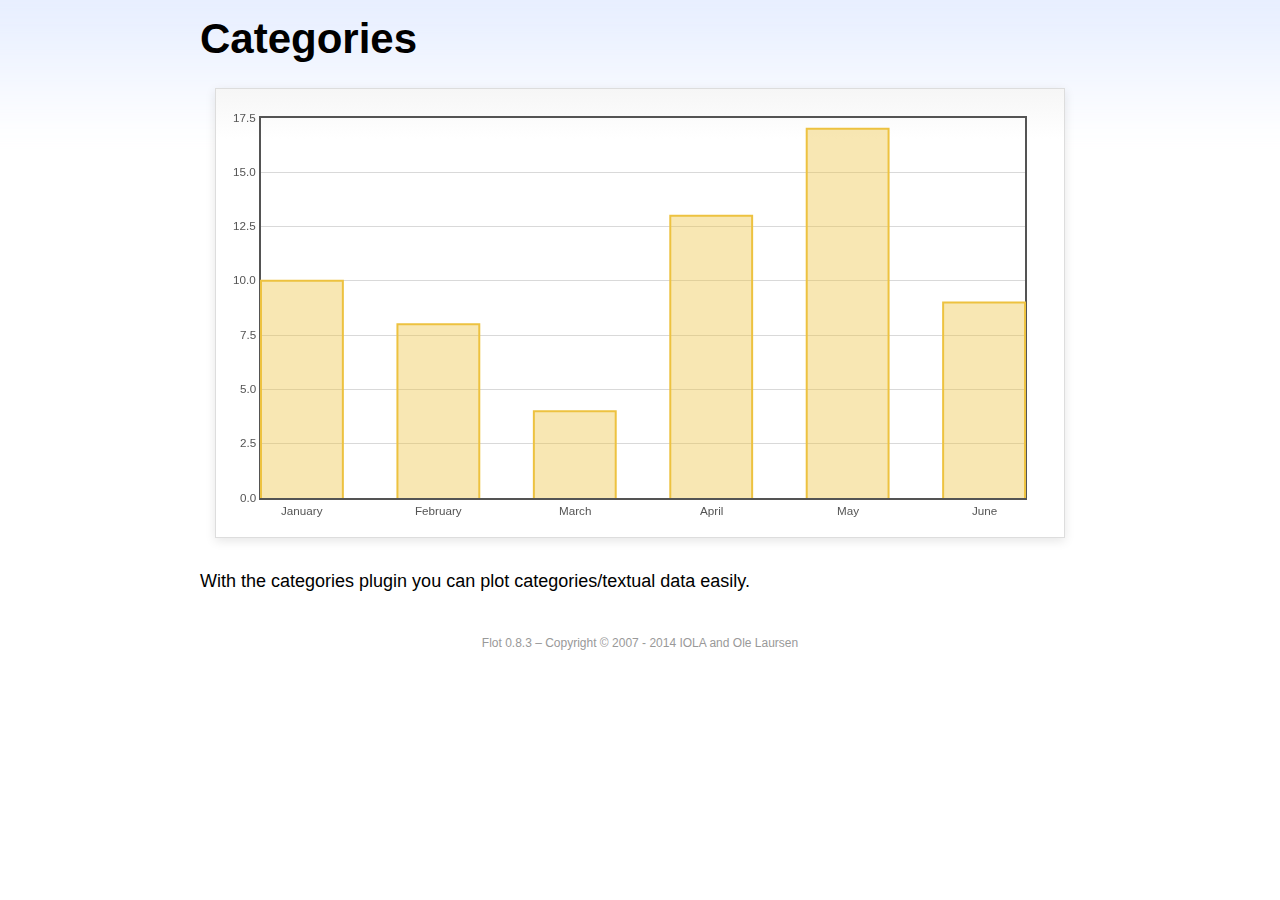
<file: Practicum2/bower_components/Flot/examples/categories/index.html>
<!DOCTYPE html PUBLIC "-//W3C//DTD HTML 4.01//EN" "http://www.w3.org/TR/html4/strict.dtd">
<html>
<head>
	<meta http-equiv="Content-Type" content="text/html; charset=utf-8">
	<title>Flot Examples: Categories</title>
	<link href="../examples.css" rel="stylesheet" type="text/css">
	<!--[if lte IE 8]><script language="javascript" type="text/javascript" src="../../excanvas.min.js"></script><![endif]-->
	<script language="javascript" type="text/javascript" src="../../jquery.js"></script>
	<script language="javascript" type="text/javascript" src="../../jquery.flot.js"></script>
	<script language="javascript" type="text/javascript" src="../../jquery.flot.categories.js"></script>
	<script type="text/javascript">

	$(function() {

		var data = [ ["January", 10], ["February", 8], ["March", 4], ["April", 13], ["May", 17], ["June", 9] ];

		$.plot("#placeholder", [ data ], {
			series: {
				bars: {
					show: true,
					barWidth: 0.6,
					align: "center"
				}
			},
			xaxis: {
				mode: "categories",
				tickLength: 0
			}
		});

		// Add the Flot version string to the footer

		$("#footer").prepend("Flot " + $.plot.version + " &ndash; ");
	});

	</script>
</head>
<body>

	<div id="header">
		<h2>Categories</h2>
	</div>

	<div id="content">

		<div class="demo-container">
			<div id="placeholder" class="demo-placeholder"></div>
		</div>

		<p>With the categories plugin you can plot categories/textual data easily.</p>

	</div>

	<div id="footer">
		Copyright &copy; 2007 - 2014 IOLA and Ole Laursen
	</div>

</body>
</html>
</file>
<file: Practicum2/bower_components/Flot/examples/examples.css>
* {	padding: 0; margin: 0; vertical-align: top; }

body {
	background: url(background.png) repeat-x;
	font: 18px/1.5em "proxima-nova", Helvetica, Arial, sans-serif;
}

a {	color: #069; }
a:hover { color: #28b; }

h2 {
	margin-top: 15px;
	font: normal 32px "omnes-pro", Helvetica, Arial, sans-serif;
}

h3 {
	margin-left: 30px;
	font: normal 26px "omnes-pro", Helvetica, Arial, sans-serif;
	color: #666;
}

p {
	margin-top: 10px;
}

button {
	font-size: 18px;
	padding: 1px 7px;
}

input {
	font-size: 18px;
}

input[type=checkbox] {
	margin: 7px;
}

#header {
	position: relative;
	width: 900px;
	margin: auto;
}

#header h2 {
	margin-left: 10px;
	vertical-align: middle;
	font-size: 42px;
	font-weight: bold;
	text-decoration: none;
	color: #000;
}

#content {
	width: 880px;
	margin: 0 auto;
	padding: 10px;
}

#footer {
	margin-top: 25px;
	margin-bottom: 10px;
	text-align: center;
	font-size: 12px;
	color: #999;
}

.demo-container {
	box-sizing: border-box;
	width: 850px;
	height: 450px;
	padding: 20px 15px 15px 15px;
	margin: 15px auto 30px auto;
	border: 1px solid #ddd;
	background: #fff;
	background: linear-gradient(#f6f6f6 0, #fff 50px);
	background: -o-linear-gradient(#f6f6f6 0, #fff 50px);
	background: -ms-linear-gradient(#f6f6f6 0, #fff 50px);
	background: -moz-linear-gradient(#f6f6f6 0, #fff 50px);
	background: -webkit-linear-gradient(#f6f6f6 0, #fff 50px);
	box-shadow: 0 3px 10px rgba(0,0,0,0.15);
	-o-box-shadow: 0 3px 10px rgba(0,0,0,0.1);
	-ms-box-shadow: 0 3px 10px rgba(0,0,0,0.1);
	-moz-box-shadow: 0 3px 10px rgba(0,0,0,0.1);
	-webkit-box-shadow: 0 3px 10px rgba(0,0,0,0.1);
}

.demo-placeholder {
	width: 100%;
	height: 100%;
	font-size: 14px;
	line-height: 1.2em;
}

.legend table {
	border-spacing: 5px;
}
</file>
